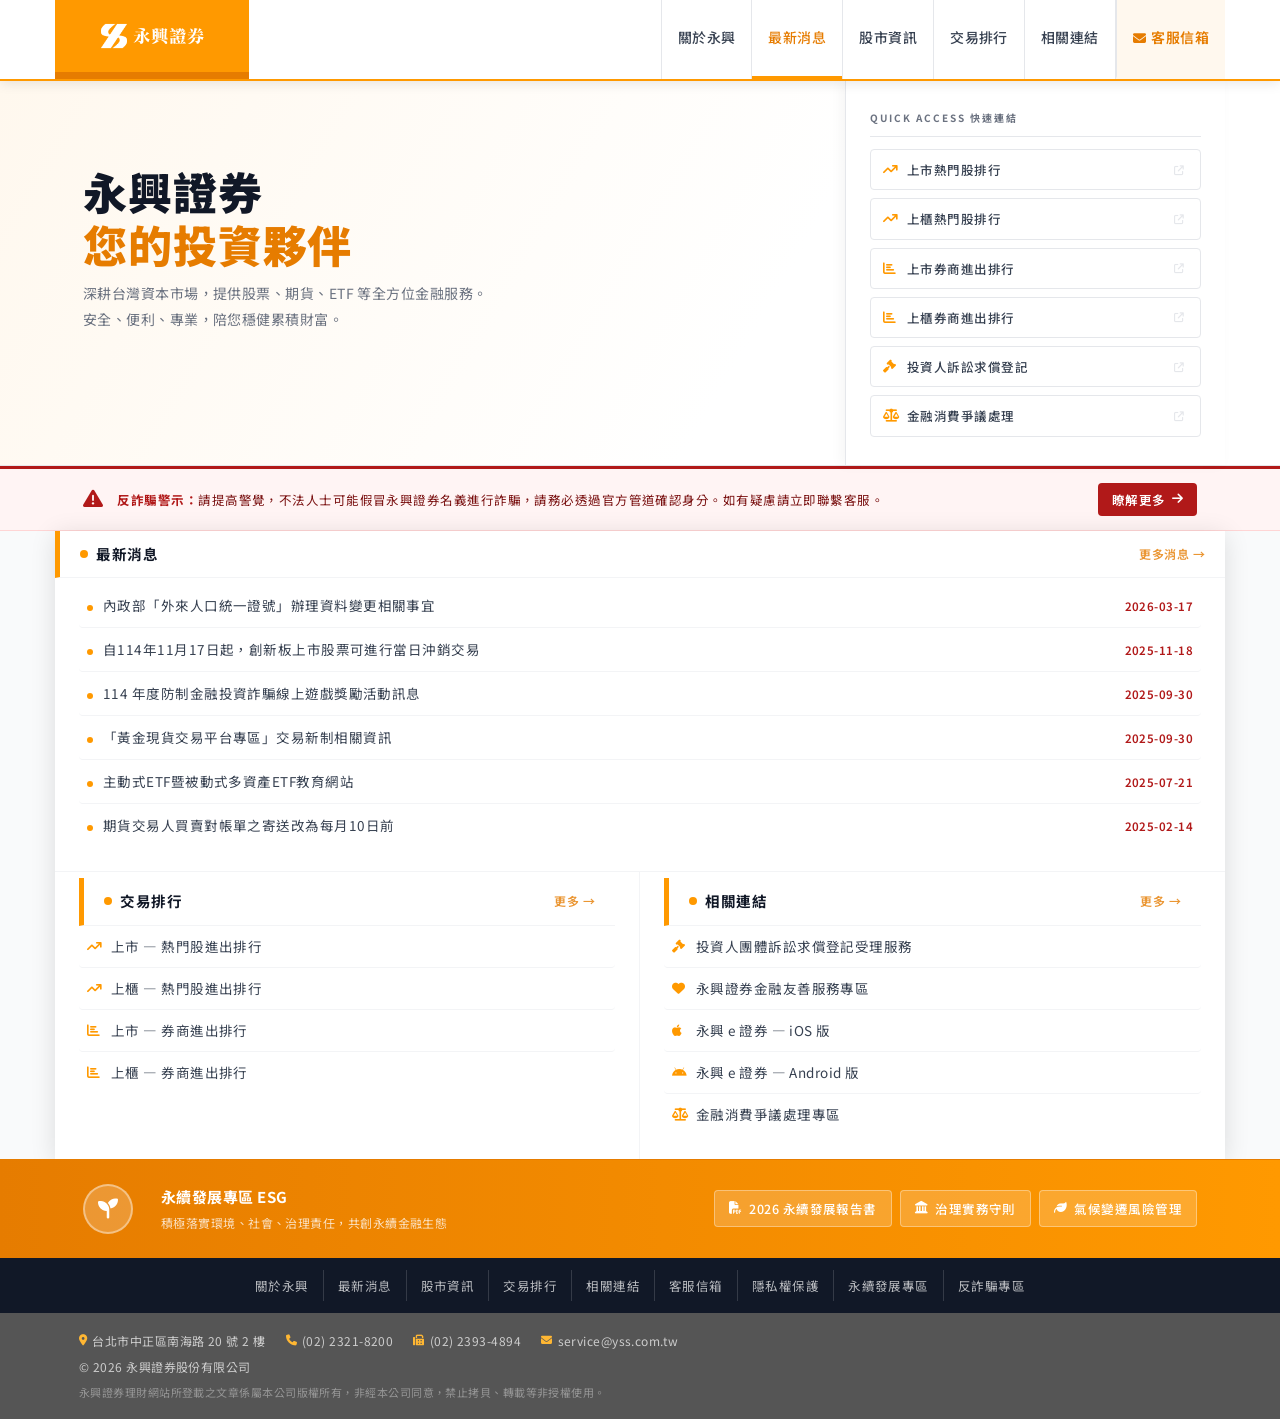
<file: index.html>
<!DOCTYPE html>
<html lang="zh-TW">
<head>
  <meta charset="UTF-8">
  <meta name="viewport" content="width=device-width, initial-scale=1.0">
  <meta name="description" content="永興證券 — 提供股票、期貨、基金等完整金融服務，為您的財富保駕護航。台北市中正區南海路20號2樓，服務電話(02)2321-8200。">
  <meta name="keywords" content="永興證券,YSS,股票交易,期貨,證券開戶,台灣股市,e證券">
  <meta property="og:title" content="永興證券 | 永興 e 證券">
  <meta property="og:description" content="永興證券 — 您值得信賴的投資夥伴">
  <meta property="og:type" content="website">
  <title>永興證券 | 永興 e 證券</title>
  <link rel="preconnect" href="https://fonts.googleapis.com">
  <link rel="preconnect" href="https://fonts.gstatic.com" crossorigin>
  <link href="https://fonts.googleapis.com/css2?family=Noto+Sans+TC:wght@300;400;500;700;900&family=Roboto:wght@300;400;500;700&display=swap" rel="stylesheet">
  <link rel="stylesheet" href="https://cdnjs.cloudflare.com/ajax/libs/font-awesome/6.5.0/css/all.min.css">
  <link rel="stylesheet" href="style.css">
</head>
<body>

  <!-- ===== NAVBAR ===== -->
  <nav class="navbar" id="navbar">
    <div class="nav-inner">
      <a href="index.html" class="nav-logo" id="nav-logo-link">
        <img src="assets/logo.png" alt="永興證券" class="logo-img">
      </a>
      <div class="nav-links" id="nav-links-desktop">
        <div class="nav-divider"></div>
        <a href="about.html"   class="nav-link" id="nav-about">關於永興</a>
        <div class="nav-divider"></div>
        <a href="news.html"    class="nav-link active" id="nav-news">最新消息</a>
        <div class="nav-divider"></div>
        <a href="stock-news.html" class="nav-link" id="nav-stock">股市資訊</a>
        <div class="nav-divider"></div>
        <a href="trade-ranking.html" class="nav-link" id="nav-trade">交易排行</a>
        <div class="nav-divider"></div>
        <a href="links.html" class="nav-link" id="nav-links-page">相關連結</a>
        <div class="nav-divider"></div>
        <a href="mailto:service@yss.com.tw" class="nav-link nav-contact" id="nav-contact">
          <i class="fas fa-envelope" style="font-size:13px;margin-right:5px"></i>客服信箱
        </a>
      </div>
      <button class="nav-toggle" id="nav-toggle" aria-label="開啟選單" aria-expanded="false">
        <span></span><span></span><span></span>
      </button>
    </div>
    <!-- Mobile drawer -->
    <div class="mobile-drawer" id="mobile-drawer">
      <a href="about.html"   id="mob-about">關於永興</a>
      <a href="news.html"    id="mob-news">最新消息</a>
      <a href="stock-news.html" id="mob-stock">股市資訊</a>
      <a href="trade-ranking.html" id="mob-trade">交易排行</a>
      <a href="links.html" id="mob-links">相關連結</a>
      <a href="mailto:service@yss.com.tw" id="mob-contact">客服信箱</a>
      <a href="privacy.html"  id="mob-privacy">隱私權保護</a>
      <a href="develop.html"  id="mob-develop">永續發展專區</a>
      <a href="antifraud.html" id="mob-antifraud">反詐騙專區</a>
    </div>
  </nav>

  <!-- ===== HERO ===== -->
  <section class="hero" id="hero">
    <div class="hero-inner">
      <!-- Left: main content -->
      <div class="hero-content">
        <h1 class="hero-title">
          永興證券<br>
          <span>您的投資夥伴</span>
        </h1>
        <p class="hero-desc">
          深耕台灣資本市場，提供股票、期貨、ETF 等全方位金融服務。<br>
          安全、便利、專業，陪您穩健累積財富。
        </p>

        <!-- App download buttons（JS 依裝置控制顯示） -->
        <div class="hero-app-btns" id="app-btn-group">
          <!-- iOS 按鈕 -->
          <a href="https://apps.apple.com/tw/app/%E6%B0%B8%E8%88%88e%E8%AD%89%E5%88%B8/id1020553624"
             target="_blank"
             class="app-btn app-btn-ios"
             id="btn-ios"
             style="display:none">
            <i class="fab fa-apple btn-icon"></i>
            <div class="btn-label">
              <small>下載於</small>
              App Store
            </div>
          </a>
          <!-- Android 按鈕 -->
          <a href="https://play.google.com/store/apps/details?id=com.yungshin.securities.mBroker"
             target="_blank"
             class="app-btn app-btn-android"
             id="btn-android"
             style="display:none">
            <i class="fab fa-google-play btn-icon"></i>
            <div class="btn-label">
              <small>下載於</small>
              Google Play
            </div>
          </a>
        </div>
      </div>

      <!-- Right: quick links panel -->
      <div class="hero-panel">
        <div class="hero-panel-title">QUICK ACCESS 快速連結</div>
        <a href="https://www.twse.com.tw/zh/trading/historical/mi-stock20.html" target="_blank" class="hero-quick-link" id="ql-twse">
          <i class="fas fa-arrow-trend-up"></i>
          上市熱門股排行
          <i class="fas fa-external-link link-arrow"></i>
        </a>
        <a href="https://www.tpex.org.tw/zh-tw/mainboard/trading/historical/rank-volume/day.html" target="_blank" class="hero-quick-link" id="ql-tpex">
          <i class="fas fa-arrow-trend-up"></i>
          上櫃熱門股排行
          <i class="fas fa-external-link link-arrow"></i>
        </a>
        <a href="https://bsr.twse.com.tw/bshtm/" target="_blank" class="hero-quick-link" id="ql-broker">
          <i class="fas fa-chart-bar"></i>
          上市券商進出排行
          <i class="fas fa-external-link link-arrow"></i>
        </a>
        <a href="https://www.tpex.org.tw/zh-tw/mainboard/trading/realtime/broker-vol.html" target="_blank" class="hero-quick-link" id="ql-tpex-broker">
          <i class="fas fa-chart-bar"></i>
          上櫃券商進出排行
          <i class="fas fa-external-link link-arrow"></i>
        </a>
        <a href="https://front.sfipc.org.tw/?language=zhTW" target="_blank" class="hero-quick-link" id="ql-sfipc">
          <i class="fas fa-gavel"></i>
          投資人訴訟求償登記
          <i class="fas fa-external-link link-arrow"></i>
        </a>
        <a href="https://www.foi.org.tw/index.html" target="_blank" class="hero-quick-link" id="ql-foi">
          <i class="fas fa-scale-balanced"></i>
          金融消費爭議處理
          <i class="fas fa-external-link link-arrow"></i>
        </a>
      </div>
    </div>
  </section>

  <!-- ===== ANTIFRAUD STRIP ===== -->
  <div class="antifraud-strip" id="antifraud-strip">
    <div class="antifraud-inner">
      <i class="fas fa-triangle-exclamation"></i>
      <p><strong>反詐騙警示：</strong>請提高警覺，不法人士可能假冒永興證券名義進行詐騙，請務必透過官方管道確認身分。如有疑慮請立即聯繫客服。</p>
      <a href="https://www.yss.com.tw/antifraud.php" target="_blank" class="antifraud-btn" id="antifraud-btn">
        瞭解更多 <i class="fas fa-arrow-right"></i>
      </a>
    </div>
  </div>

  <!-- ===== MAIN CONTENT ===== -->
  <main class="main-content" id="main-content">

    <!-- News Section -->
    <section id="news-section">
      <div class="section-title-bar news">
        <h2>最新消息</h2>
        <a href="news.html" class="more-link" id="news-more-link">更多消息 →</a>
      </div>
      <div class="news-section">
        <ul class="news-list">
          <li class="news-item fade-up">
            <div class="news-dot"></div>
            <a href="https://www.yss.com.tw/news-detail.php?id=73" target="_blank" class="news-title-text" id="news-1">
              內政部「外來人口統一證號」辦理資料變更相關事宜
            </a>
            <span class="news-date">2026-03-17</span>
          </li>
          <li class="news-item fade-up d1">
            <div class="news-dot"></div>
            <a href="https://www.yss.com.tw/news-detail.php?id=72" target="_blank" class="news-title-text" id="news-2">
              自114年11月17日起，創新板上市股票可進行當日沖銷交易
            </a>
            <span class="news-date">2025-11-18</span>
          </li>
          <li class="news-item fade-up d2">
            <div class="news-dot"></div>
            <a href="https://www.yss.com.tw/news-detail.php?id=70" target="_blank" class="news-title-text" id="news-3">
              114 年度防制金融投資詐騙線上遊戲獎勵活動訊息
            </a>
            <span class="news-date">2025-09-30</span>
          </li>
          <li class="news-item fade-up d1">
            <div class="news-dot"></div>
            <a href="https://www.yss.com.tw/news-detail.php?id=71" target="_blank" class="news-title-text" id="news-4">
              「黃金現貨交易平台專區」交易新制相關資訊
            </a>
            <span class="news-date">2025-09-30</span>
          </li>
          <li class="news-item fade-up d2">
            <div class="news-dot"></div>
            <a href="https://www.yss.com.tw/news-detail.php?id=68" target="_blank" class="news-title-text" id="news-5">
              主動式ETF暨被動式多資產ETF教育網站
            </a>
            <span class="news-date">2025-07-21</span>
          </li>
          <li class="news-item fade-up d3">
            <div class="news-dot"></div>
            <a href="https://www.yss.com.tw/news-detail.php?id=67" target="_blank" class="news-title-text" id="news-6">
              期貨交易人買賣對帳單之寄送改為每月10日前
            </a>
            <span class="news-date">2025-02-14</span>
          </li>
        </ul>
      </div>
    </section>

    <!-- Trade Ranking + Related Links -->
    <div class="two-col">
      <!-- Trade Ranking -->
      <section class="col-box" id="trade-section">
        <div class="section-title-bar ranking">
          <h2>交易排行</h2>
          <a href="https://bsr.twse.com.tw/bshtm/" target="_blank" class="more-link" id="trade-more-link">更多 →</a>
        </div>
        <ul class="info-list">
          <li class="info-item fade-up">
            <i class="fas fa-arrow-trend-up"></i>
            <a href="https://www.twse.com.tw/zh/trading/historical/mi-stock20.html" target="_blank" id="rank-1">
              上市 — 熱門股進出排行
            </a>
          </li>
          <li class="info-item fade-up d1">
            <i class="fas fa-arrow-trend-up"></i>
            <a href="https://www.tpex.org.tw/zh-tw/mainboard/trading/historical/rank-volume/day.html" target="_blank" id="rank-2">
              上櫃 — 熱門股進出排行
            </a>
          </li>
          <li class="info-item fade-up d2">
            <i class="fas fa-chart-bar"></i>
            <a href="https://bsr.twse.com.tw/bshtm/" target="_blank" id="rank-3">
              上市 — 券商進出排行
            </a>
          </li>
          <li class="info-item fade-up d3">
            <i class="fas fa-chart-bar"></i>
            <a href="https://www.tpex.org.tw/zh-tw/mainboard/trading/realtime/broker-vol.html" target="_blank" id="rank-4">
              上櫃 — 券商進出排行
            </a>
          </li>
        </ul>
      </section>

      <!-- Related Links -->
      <section class="col-box links-col" id="links-section">
        <div class="section-title-bar links">
          <h2>相關連結</h2>
          <a href="https://www.yss.com.tw/links.php" target="_blank" class="more-link" id="links-more-link">更多 →</a>
        </div>
        <ul class="info-list">
          <li class="info-item fade-up">
            <i class="fas fa-gavel"></i>
            <a href="https://front.sfipc.org.tw/?language=zhTW" target="_blank" id="link-1">
              投資人團體訴訟求償登記受理服務
            </a>
          </li>
          <li class="info-item fade-up d1">
            <i class="fas fa-heart"></i>
            <a href="https://www.yss.com.tw/news-detail.php?id=15" target="_blank" id="link-2">
              永興證券金融友善服務專區
            </a>
          </li>
          <li class="info-item fade-up d2">
            <i class="fab fa-apple"></i>
            <a href="https://apps.apple.com/tw/app/%E6%B0%B8%E8%88%88e%E8%AD%89%E5%88%B8/id1020553624" target="_blank" id="link-3">
              永興 e 證券 — iOS 版
            </a>
          </li>
          <li class="info-item fade-up d3">
            <i class="fab fa-android"></i>
            <a href="https://play.google.com/store/apps/details?id=com.yungshin.securities.mBroker" target="_blank" id="link-4">
              永興 e 證券 — Android 版
            </a>
          </li>
          <li class="info-item fade-up d1">
            <i class="fas fa-scale-balanced"></i>
            <a href="https://www.foi.org.tw/index.html" target="_blank" id="link-5">
              金融消費爭議處理專區
            </a>
          </li>
        </ul>
      </section>
    </div>

  </main>

  <!-- ===== SUSTAINABILITY STRIP ===== -->
  <div class="sustain-strip" id="sustain-strip">
    <div class="sustain-inner">
      <div class="sustain-icon">
        <i class="fas fa-seedling"></i>
      </div>
      <div class="sustain-content">
        <h3>永續發展專區 ESG</h3>
        <p>積極落實環境、社會、治理責任，共創永續金融生態</p>
      </div>
      <div class="sustain-links-row">
        <a href="https://www.yss.com.tw/upload/20260225131413.pdf" target="_blank" class="sustain-btn" id="sustain-report">
          <i class="fas fa-file-pdf"></i> 2026 永續發展報告書
        </a>
        <a href="https://www.yss.com.tw/develop-detail.php?id=18" target="_blank" class="sustain-btn" id="sustain-governance">
          <i class="fas fa-landmark"></i> 治理實務守則
        </a>
        <a href="https://www.yss.com.tw/develop-detail.php?id=19" target="_blank" class="sustain-btn" id="sustain-climate">
          <i class="fas fa-leaf"></i> 氣候變遷風險管理
        </a>
      </div>
    </div>
  </div>

  <!-- ===== FOOTER ===== -->
  <footer id="footer">
    <nav class="footer-nav">
      <div class="footer-nav-inner">
        <a href="about.html"    class="footer-nav-link" id="footer-about">關於永興</a>
        <a href="news.html"     class="footer-nav-link" id="footer-news">最新消息</a>
        <a href="stock-news.html" class="footer-nav-link" id="footer-stock">股市資訊</a>
        <a href="trade-ranking.html" class="footer-nav-link" id="footer-trade">交易排行</a>
        <a href="links.html" class="footer-nav-link" id="footer-links">相關連結</a>
        <a href="mailto:service@yss.com.tw" class="footer-nav-link" id="footer-contact">客服信箱</a>
        <a href="privacy.html"  class="footer-nav-link" id="footer-privacy">隱私權保護</a>
        <a href="develop.html"  class="footer-nav-link" id="footer-develop">永續發展專區</a>
        <a href="antifraud.html" class="footer-nav-link" id="footer-antifraud">反詐騙專區</a>
      </div>
    </nav>
    <div class="footer-copyright">
      <div class="footer-copyright-inner">
        <div class="contact-row">
          <div class="contact-item"><i class="fas fa-location-dot"></i> 台北市中正區南海路 20 號 2 樓</div>
          <div class="contact-item"><i class="fas fa-phone"></i> (02) 2321-8200</div>
          <div class="contact-item"><i class="fas fa-fax"></i> (02) 2393-4894</div>
          <div class="contact-item"><i class="fas fa-envelope"></i>
            <a href="mailto:service@yss.com.tw" id="footer-email">service@yss.com.tw</a>
          </div>
        </div>
        <div>© 2026 永興證券股份有限公司</div>
        <div class="legal">永興證券理財網站所登載之文章係屬本公司版權所有，非經本公司同意，禁止拷貝、轉載等非授權使用。</div>
      </div>
    </div>
  </footer>

  <!-- Scroll to top -->
  <button class="scroll-top" id="scroll-top-btn" aria-label="回到頂部">
    <i class="fas fa-chevron-up"></i>
  </button>

  <script src="script.js"></script>
</body>
</html>
</file>
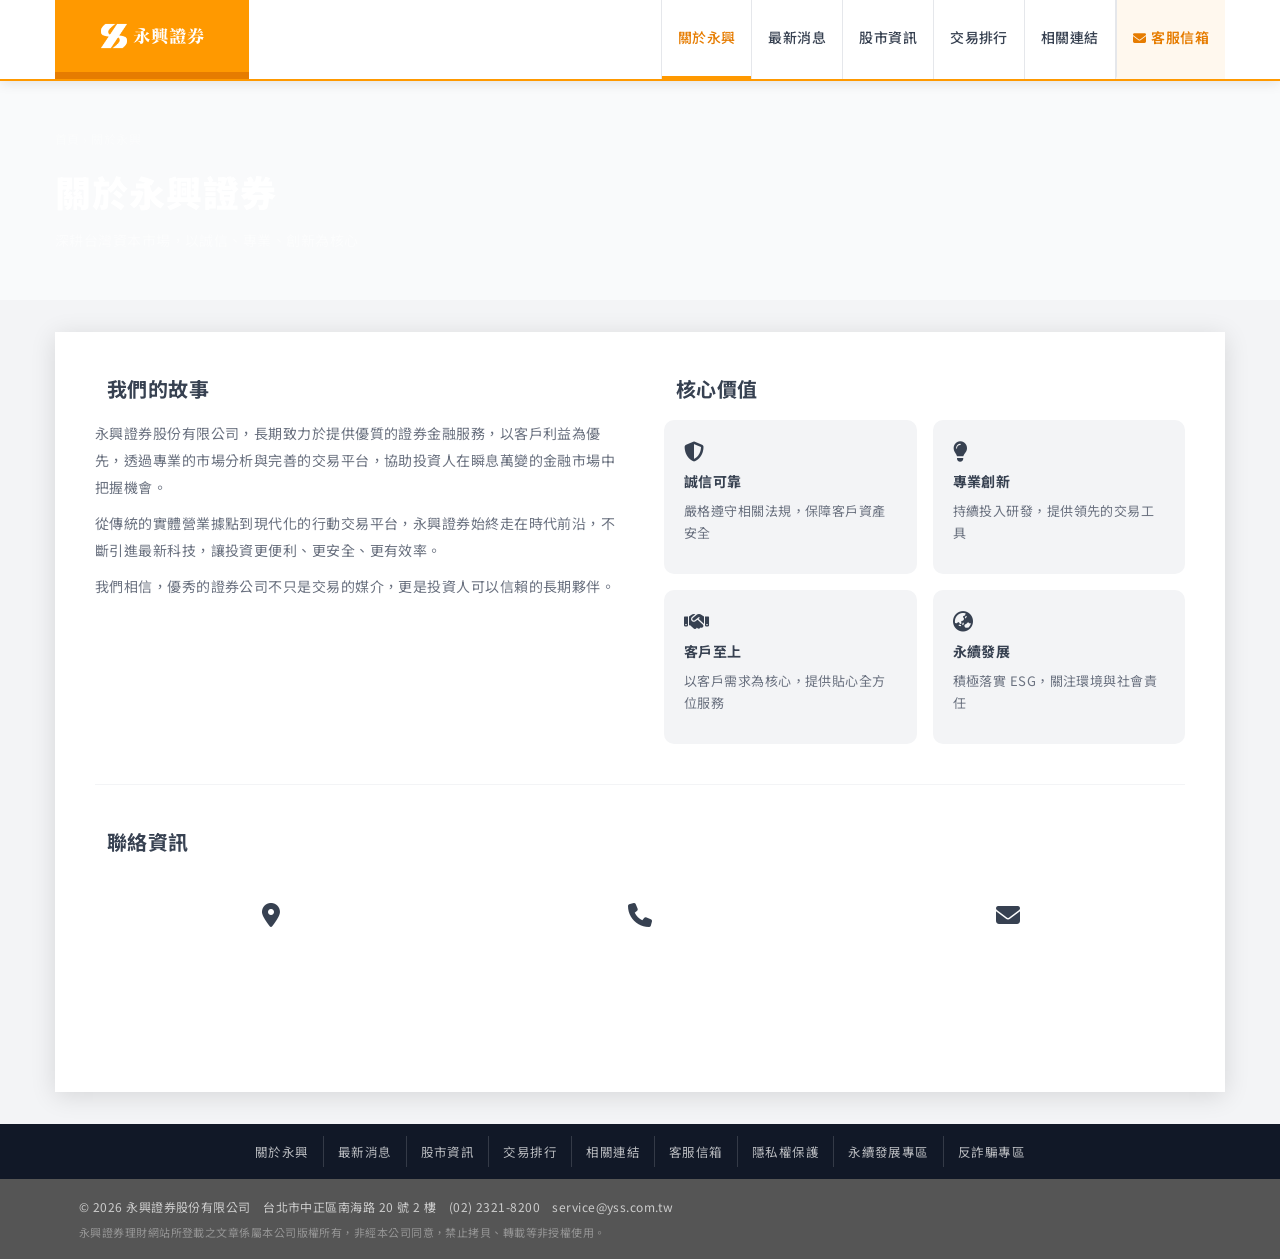
<file: about.html>
<!DOCTYPE html>
<html lang="zh-TW">
<head>
  <meta charset="UTF-8">
  <meta name="viewport" content="width=device-width, initial-scale=1.0">
  <meta name="description" content="了解永興證券的歷史、使命與服務理念，台北市中正區南海路20號2樓，(02)2321-8200。">
  <title>關於永興 | 永興證券</title>
  <link rel="preconnect" href="https://fonts.googleapis.com">
  <link href="https://fonts.googleapis.com/css2?family=Noto+Sans+TC:wght@300;400;500;700;900&family=Roboto:wght@300;400;500;700&display=swap" rel="stylesheet">
  <link rel="stylesheet" href="https://cdnjs.cloudflare.com/ajax/libs/font-awesome/6.5.0/css/all.min.css">
  <link rel="stylesheet" href="style.css">
  <style>
    .page-banner {
      background: var(--yss-blue);
      padding: 48px 32px;
      border-bottom: 4px solid var(--yss-orange);
    }
    .page-banner-inner {
      max-width: var(--max-width);
      margin: 0 auto;
    }
    .page-banner h1 {
      font-size: clamp(22px,3vw,36px);
      font-weight: 900;
      color: #fff;
      margin-bottom: 6px;
      letter-spacing: 0.03em;
    }
    .page-banner p { font-size:14px; color:rgba(255,255,255,0.55); }
    .page-banner .breadcrumb {
      font-size: 12px;
      color: rgba(255,255,255,0.4);
      margin-bottom: 12px;
    }
    .page-banner .breadcrumb a { color: var(--yss-orange); }

    .about-body {
      max-width: var(--max-width);
      margin: 0 auto;
      background: #fff;
      box-shadow: var(--shadow-md);
      padding: 40px 40px 56px;
    }
    .about-intro {
      display: grid;
      grid-template-columns: 1fr 1fr;
      gap: 48px;
      margin-bottom: 40px;
      padding-bottom: 40px;
      border-bottom: 1px solid var(--gray-100);
      align-items: start;
    }
    .about-intro h2 {
      font-size: 20px;
      font-weight: 700;
      color: var(--yss-blue);
      margin-bottom: 14px;
      padding-left: 12px;
      border-left: 4px solid var(--yss-orange);
    }
    .about-intro p {
      font-size: 14px;
      color: var(--gray-500);
      line-height: 1.9;
      margin-bottom: 10px;
    }
    .values-grid {
      display: grid;
      grid-template-columns: repeat(2,1fr);
      gap: 16px;
    }
    .value-card {
      padding: 20px;
      background: var(--gray-100);
      border-radius: var(--radius-md);
      border-left: 3px solid var(--yss-orange);
      transition: var(--transition);
    }
    .value-card:hover {
      background: #fff8ee;
      border-left-color: var(--yss-blue);
      transform: translateY(-2px);
      box-shadow: var(--shadow);
    }
    .value-card i {
      font-size: 20px;
      color: var(--yss-orange);
      margin-bottom: 8px;
    }
    .value-card h3 {
      font-size: 14px;
      font-weight: 700;
      color: var(--yss-blue);
      margin-bottom: 6px;
    }
    .value-card p { font-size: 13px; color: var(--gray-500); line-height:1.7; }

    .contact-grid {
      display: grid;
      grid-template-columns: repeat(3,1fr);
      gap: 16px;
    }
    .contact-card-item {
      padding: 24px 20px;
      background: var(--yss-blue);
      border-radius: var(--radius-md);
      text-align: center;
    }
    .contact-card-item i { font-size:24px; color:var(--yss-orange); margin-bottom:10px; }
    .contact-card-item h3 {
      font-size:11px; font-weight:700; letter-spacing:0.15em;
      text-transform:uppercase; color:rgba(255,255,255,0.5); margin-bottom:8px;
    }
    .contact-card-item p, .contact-card-item a {
      font-size:14px; color:#fff; line-height:1.7;
    }
    .contact-card-item a:hover { color:var(--yss-gold); }

    @media(max-width:768px){
      .about-intro { grid-template-columns:1fr; gap:24px; }
      .values-grid { grid-template-columns:1fr; }
      .contact-grid { grid-template-columns:1fr; }
      .about-body { padding:24px 16px 36px; }
    }
  </style>
</head>
<body>
  <nav class="navbar" id="navbar">
    <div class="nav-inner">
      <a href="index.html" class="nav-logo" id="nav-logo-link">
        <img src="assets/logo.png" alt="永興證券" class="logo-img">
      </a>
      <div class="nav-links">
        <div class="nav-divider"></div>
        <a href="about.html" class="nav-link active" id="nav-about">關於永興</a>
        <div class="nav-divider"></div>
        <a href="news.html"  class="nav-link" id="nav-news">最新消息</a>
        <div class="nav-divider"></div>
        <a href="stock-news.html" class="nav-link" id="nav-stock">股市資訊</a>
        <div class="nav-divider"></div>
        <a href="trade-ranking.html" class="nav-link" id="nav-trade">交易排行</a>
        <div class="nav-divider"></div>
        <a href="links.html" class="nav-link" id="nav-links">相關連結</a>
        <div class="nav-divider"></div>
        <a href="mailto:service@yss.com.tw" class="nav-link nav-contact" id="nav-contact">
          <i class="fas fa-envelope" style="font-size:13px;margin-right:5px"></i>客服信箱
        </a>
      </div>
      <button class="nav-toggle" id="nav-toggle" aria-label="開啟選單"><span></span><span></span><span></span></button>
    </div>
    <div class="mobile-drawer" id="mobile-drawer">
      <a href="about.html">關於永興</a>
      <a href="news.html">最新消息</a>
      <a href="stock-news.html">股市資訊</a>
      <a href="trade-ranking.html">交易排行</a>
      <a href="links.html">相關連結</a>
      <a href="index.html">回首頁</a>
      <a href="mailto:service@yss.com.tw">客服信箱</a>
    </div>
  </nav>

  <div class="page-banner">
    <div class="page-banner-inner">
      <div class="breadcrumb"><a href="index.html">首頁</a> › 關於永興</div>
      <h1>關於永興證券</h1>
      <p>深耕台灣資本市場，以誠信、專業、創新為核心</p>
    </div>
  </div>

  <div style="background:var(--gray-100);padding:32px 20px">
    <div class="about-body">
      <div class="about-intro">
        <div>
          <h2>我們的故事</h2>
          <p>永興證券股份有限公司，長期致力於提供優質的證券金融服務，以客戶利益為優先，透過專業的市場分析與完善的交易平台，協助投資人在瞬息萬變的金融市場中把握機會。</p>
          <p>從傳統的實體營業據點到現代化的行動交易平台，永興證券始終走在時代前沿，不斷引進最新科技，讓投資更便利、更安全、更有效率。</p>
          <p>我們相信，優秀的證券公司不只是交易的媒介，更是投資人可以信賴的長期夥伴。</p>
        </div>
        <div>
          <h2>核心價值</h2>
          <div class="values-grid">
            <div class="value-card fade-up">
              <i class="fas fa-shield-halved"></i>
              <h3>誠信可靠</h3>
              <p>嚴格遵守相關法規，保障客戶資產安全</p>
            </div>
            <div class="value-card fade-up d1">
              <i class="fas fa-lightbulb"></i>
              <h3>專業創新</h3>
              <p>持續投入研發，提供領先的交易工具</p>
            </div>
            <div class="value-card fade-up d2">
              <i class="fas fa-handshake"></i>
              <h3>客戶至上</h3>
              <p>以客戶需求為核心，提供貼心全方位服務</p>
            </div>
            <div class="value-card fade-up d3">
              <i class="fas fa-earth-asia"></i>
              <h3>永續發展</h3>
              <p>積極落實 ESG，關注環境與社會責任</p>
            </div>
          </div>
        </div>
      </div>

      <h2 style="font-size:20px;font-weight:700;color:var(--yss-blue);margin-bottom:20px;padding-left:12px;border-left:4px solid var(--yss-orange)">聯絡資訊</h2>
      <div class="contact-grid">
        <div class="contact-card-item fade-up">
          <i class="fas fa-location-dot"></i>
          <h3>地址</h3>
          <p>台北市中正區<br>南海路 20 號 2 樓</p>
        </div>
        <div class="contact-card-item fade-up d1">
          <i class="fas fa-phone"></i>
          <h3>電話 / 傳真</h3>
          <p>(02) 2321-8200<br><span style="font-size:12px;opacity:0.6">傳真：(02) 2393-4894</span></p>
        </div>
        <div class="contact-card-item fade-up d2">
          <i class="fas fa-envelope"></i>
          <h3>客服信箱</h3>
          <a href="mailto:service@yss.com.tw" id="about-email">service@yss.com.tw</a>
        </div>
      </div>
    </div>
  </div>

  <footer id="footer">
    <nav class="footer-nav">
      <div class="footer-nav-inner">
        <a href="about.html"   class="footer-nav-link">關於永興</a>
        <a href="news.html"    class="footer-nav-link">最新消息</a>
        <a href="stock-news.html" class="footer-nav-link">股市資訊</a>
        <a href="trade-ranking.html" class="footer-nav-link">交易排行</a>
        <a href="links.html" class="footer-nav-link">相關連結</a>
        <a href="mailto:service@yss.com.tw" class="footer-nav-link">客服信箱</a>
        <a href="privacy.html" class="footer-nav-link">隱私權保護</a>
        <a href="develop.html" class="footer-nav-link">永續發展專區</a>
        <a href="antifraud.html" class="footer-nav-link">反詐騙專區</a>
      </div>
    </nav>
    <div class="footer-copyright">
      <div class="footer-copyright-inner">
        <div>© 2026 永興證券股份有限公司　台北市中正區南海路 20 號 2 樓　(02) 2321-8200　service@yss.com.tw</div>
        <div class="legal">永興證券理財網站所登載之文章係屬本公司版權所有，非經本公司同意，禁止拷貝、轉載等非授權使用。</div>
      </div>
    </div>
  </footer>
  <button class="scroll-top" id="scroll-top-btn" aria-label="回到頂部"><i class="fas fa-chevron-up"></i></button>
  <script src="script.js"></script>
</body>
</html>
</file>
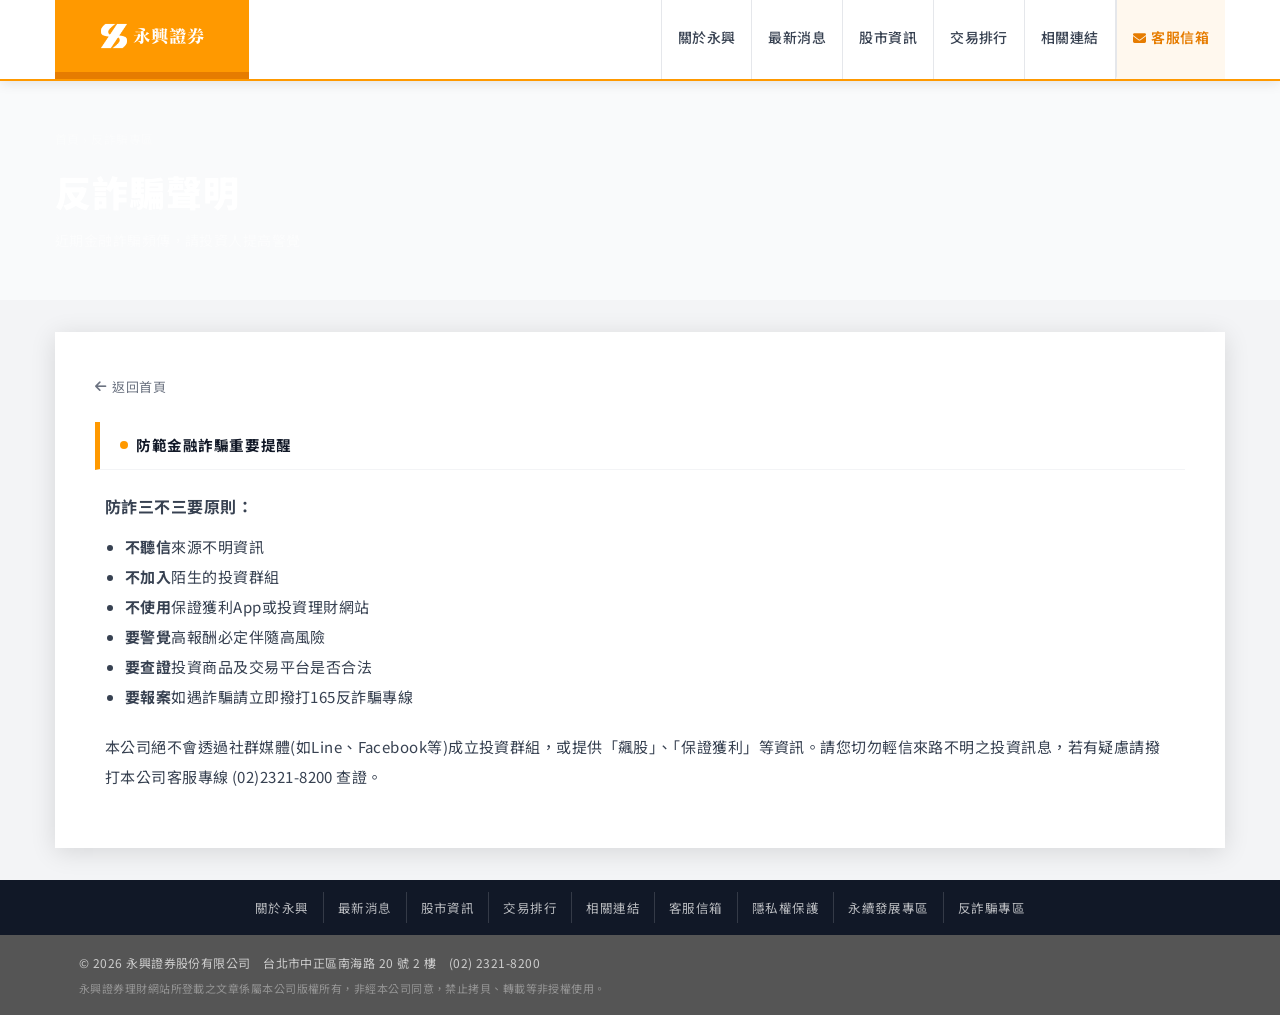
<file: antifraud.html>
<!DOCTYPE html>
<html lang="zh-TW">
<head>
  <meta charset="UTF-8">
  <meta name="viewport" content="width=device-width, initial-scale=1.0">
  <meta name="description" content="永興證券反詐騙專區，提醒投資人防範金融詐騙。">
  <title>反詐騙專區 | 永興證券</title>
  <link rel="preconnect" href="https://fonts.googleapis.com">
  <link href="https://fonts.googleapis.com/css2?family=Noto+Sans+TC:wght@300;400;500;700;900&family=Roboto:wght@300;400;500;700&display=swap" rel="stylesheet">
  <link rel="stylesheet" href="https://cdnjs.cloudflare.com/ajax/libs/font-awesome/6.5.0/css/all.min.css">
  <link rel="stylesheet" href="style.css">
  <style>
    .page-banner {
      background: var(--yss-blue);
      padding: 48px 32px;
      border-bottom: 4px solid var(--yss-orange);
    }
    .page-banner-inner { max-width: var(--max-width); margin: 0 auto; }
    .page-banner h1 {
      font-size: clamp(22px,3vw,36px); font-weight:900; color:#fff;
      margin-bottom:6px; letter-spacing:0.03em;
    }
    .page-banner p { font-size:14px; color:rgba(255,255,255,0.55); }
    .page-banner .breadcrumb {
      font-size:12px; color:rgba(255,255,255,0.4); margin-bottom:12px;
    }
    .page-banner .breadcrumb a { color:var(--yss-orange); }

    .news-page-body {
      max-width: var(--max-width);
      margin: 0 auto;
      background: #fff;
      box-shadow: var(--shadow-md);
      padding: 40px 40px 56px;
    }
    .news-full-list { margin-top: 8px; }
    .news-full-item {
      display: flex;
      align-items: baseline;
      gap: 14px;
      padding: 14px 0;
      border-bottom: 1px solid var(--gray-100);
      transition: var(--transition);
    }
    .news-full-item:last-child { border-bottom: none; }
    .news-full-item:hover { background: #fffdf5; padding-left: 10px; }

    .news-full-item .dot {
      width: 7px; height: 7px;
      border-radius: 50%;
      background: var(--yss-orange);
      flex-shrink: 0;
      margin-top: 8px;
    }
    .news-full-item .title {
      flex: 1;
      font-size: 14px;
      color: var(--gray-700);
      line-height: 1.6;
      transition: var(--transition);
    }
    .news-full-item:hover .title { color: var(--yss-blue); }
    .news-full-item .date {
      font-size: 12px;
      color: var(--yss-red);
      flex-shrink: 0;
      font-weight: 500;
      white-space: nowrap;
    }
    .back-link {
      display: inline-flex;
      align-items: center;
      gap: 6px;
      font-size: 13px;
      color: var(--gray-500);
      margin-bottom: 24px;
      transition: var(--transition);
    }
    .back-link:hover { color: var(--yss-blue); }

    @media(max-width:768px){
      .news-page-body { padding: 24px 16px 36px; }
    }
  </style>
</head>
<body>
  <nav class="navbar" id="navbar">
    <div class="nav-inner">
      <a href="index.html" class="nav-logo" id="nav-logo-link">
        <img src="assets/logo.png" alt="永興證券" class="logo-img">
      </a>
      <div class="nav-links">
        <div class="nav-divider"></div>
        <a href="about.html" class="nav-link" id="nav-about">關於永興</a>
        <div class="nav-divider"></div>
        <a href="news.html"  class="nav-link" id="nav-news">最新消息</a>
        <div class="nav-divider"></div>
        <a href="stock-news.html" class="nav-link" id="nav-stock">股市資訊</a>
        <div class="nav-divider"></div>
        <a href="trade-ranking.html" class="nav-link" id="nav-trade">交易排行</a>
        <div class="nav-divider"></div>
        <a href="links.html" class="nav-link" id="nav-links">相關連結</a>
        <div class="nav-divider"></div>
        <a href="mailto:service@yss.com.tw" class="nav-link nav-contact" id="nav-contact">
          <i class="fas fa-envelope" style="font-size:13px;margin-right:5px"></i>客服信箱
        </a>
      </div>
      <button class="nav-toggle" id="nav-toggle" aria-label="開啟選單"><span></span><span></span><span></span></button>
    </div>
    <div class="mobile-drawer" id="mobile-drawer">
      <a href="about.html">關於永興</a>
      <a href="news.html">最新消息</a>
      <a href="stock-news.html">股市資訊</a>
      <a href="trade-ranking.html">交易排行</a>
      <a href="links.html">相關連結</a>
      <a href="index.html">回首頁</a>
      <a href="mailto:service@yss.com.tw">客服信箱</a>
    </div>
  </nav>

  <div class="page-banner">
    <div class="page-banner-inner">
      <div class="breadcrumb"><a href="index.html">首頁</a> › 反詐騙專區</div>
      <h1>反詐騙聲明</h1>
      <p>近期金融詐騙頻傳，請投資人提高警覺</p>
    </div>
  </div>

  <div style="background:var(--gray-100);padding:32px 20px">
    <div class="news-page-body">
      <a href="index.html" class="back-link"><i class="fas fa-arrow-left"></i> 返回首頁</a>

      <div class="section-title-bar news" style="margin-bottom:20px">
        <h2>防範金融詐騙重要提醒</h2>
      </div>

      <div style="font-size:15px;color:var(--gray-700);line-height:2;padding:0 10px;">
        <p style="color:var(--red);font-weight:bold;font-size:16px;">防詐三不三要原則：</p>
        <ul style="margin-top:10px;margin-bottom:20px;padding-left:20px;list-style:disc;">
          <li><span style="color:var(--yss-blue);font-weight:bold;">不聽信</span>來源不明資訊</li>
          <li><span style="color:var(--yss-blue);font-weight:bold;">不加入</span>陌生的投資群組</li>
          <li><span style="color:var(--yss-blue);font-weight:bold;">不使用</span>保證獲利App或投資理財網站</li>
          <li><span style="color:var(--yss-orange);font-weight:bold;">要警覺</span>高報酬必定伴隨高風險</li>
          <li><span style="color:var(--yss-orange);font-weight:bold;">要查證</span>投資商品及交易平台是否合法</li>
          <li><span style="color:var(--yss-orange);font-weight:bold;">要報案</span>如遇詐騙請立即撥打165反詐騙專線</li>
        </ul>
        <p>本公司絕不會透過社群媒體(如Line、Facebook等)成立投資群組，或提供「飆股」、「保證獲利」等資訊。請您切勿輕信來路不明之投資訊息，若有疑慮請撥打本公司客服專線 (02)2321-8200 查證。</p>
      </div>    </div>
  </div>

  <footer id="footer">
    <nav class="footer-nav">
      <div class="footer-nav-inner">
        <a href="about.html"   class="footer-nav-link">關於永興</a>
        <a href="news.html"    class="footer-nav-link">最新消息</a>
        <a href="stock-news.html" class="footer-nav-link">股市資訊</a>
        <a href="trade-ranking.html" class="footer-nav-link">交易排行</a>
        <a href="links.html" class="footer-nav-link">相關連結</a>
        <a href="mailto:service@yss.com.tw" class="footer-nav-link">客服信箱</a>
        <a href="privacy.html" class="footer-nav-link">隱私權保護</a>
        <a href="develop.html" class="footer-nav-link">永續發展專區</a>
        <a href="antifraud.html" class="footer-nav-link">反詐騙專區</a>
      </div>
    </nav>
    <div class="footer-copyright">
      <div class="footer-copyright-inner">
        <div>© 2026 永興證券股份有限公司　台北市中正區南海路 20 號 2 樓　(02) 2321-8200</div>
        <div class="legal">永興證券理財網站所登載之文章係屬本公司版權所有，非經本公司同意，禁止拷貝、轉載等非授權使用。</div>
      </div>
    </div>
  </footer>
  <button class="scroll-top" id="scroll-top-btn" aria-label="回到頂部"><i class="fas fa-chevron-up"></i></button>
  <script src="script.js"></script>
</body>
</html>
</file>
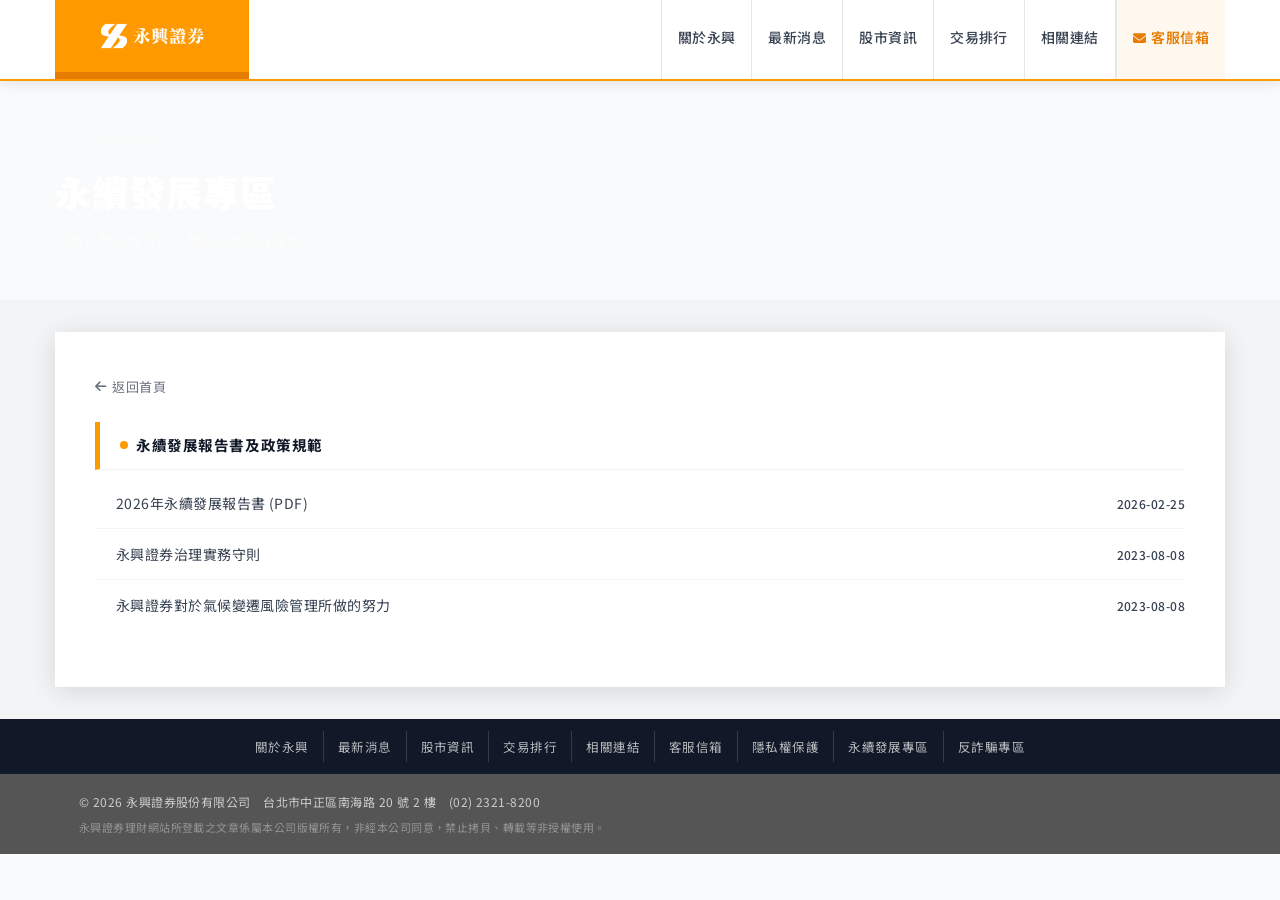
<file: develop.html>
<!DOCTYPE html>
<html lang="zh-TW">
<head>
  <meta charset="UTF-8">
  <meta name="viewport" content="width=device-width, initial-scale=1.0">
  <meta name="description" content="永興證券永續發展專區 — 提供ESG報告書及相關政策守則下載。">
  <title>永續發展專區 | 永興證券</title>
  <link rel="preconnect" href="https://fonts.googleapis.com">
  <link href="https://fonts.googleapis.com/css2?family=Noto+Sans+TC:wght@300;400;500;700;900&family=Roboto:wght@300;400;500;700&display=swap" rel="stylesheet">
  <link rel="stylesheet" href="https://cdnjs.cloudflare.com/ajax/libs/font-awesome/6.5.0/css/all.min.css">
  <link rel="stylesheet" href="style.css">
  <style>
    .page-banner {
      background: var(--yss-blue);
      padding: 48px 32px;
      border-bottom: 4px solid var(--yss-orange);
    }
    .page-banner-inner { max-width: var(--max-width); margin: 0 auto; }
    .page-banner h1 {
      font-size: clamp(22px,3vw,36px); font-weight:900; color:#fff;
      margin-bottom:6px; letter-spacing:0.03em;
    }
    .page-banner p { font-size:14px; color:rgba(255,255,255,0.55); }
    .page-banner .breadcrumb {
      font-size:12px; color:rgba(255,255,255,0.4); margin-bottom:12px;
    }
    .page-banner .breadcrumb a { color:var(--yss-orange); }

    .news-page-body {
      max-width: var(--max-width);
      margin: 0 auto;
      background: #fff;
      box-shadow: var(--shadow-md);
      padding: 40px 40px 56px;
    }
    .news-full-list { margin-top: 8px; }
    .news-full-item {
      display: flex;
      align-items: baseline;
      gap: 14px;
      padding: 14px 0;
      border-bottom: 1px solid var(--gray-100);
      transition: var(--transition);
    }
    .news-full-item:last-child { border-bottom: none; }
    .news-full-item:hover { background: #fffdf5; padding-left: 10px; }

    .news-full-item .dot {
      width: 7px; height: 7px;
      border-radius: 50%;
      background: var(--yss-orange);
      flex-shrink: 0;
      margin-top: 8px;
    }
    .news-full-item .title {
      flex: 1;
      font-size: 14px;
      color: var(--gray-700);
      line-height: 1.6;
      transition: var(--transition);
    }
    .news-full-item:hover .title { color: var(--yss-blue); }
    .news-full-item .date {
      font-size: 12px;
      color: var(--yss-red);
      flex-shrink: 0;
      font-weight: 500;
      white-space: nowrap;
    }
    .back-link {
      display: inline-flex;
      align-items: center;
      gap: 6px;
      font-size: 13px;
      color: var(--gray-500);
      margin-bottom: 24px;
      transition: var(--transition);
    }
    .back-link:hover { color: var(--yss-blue); }

    @media(max-width:768px){
      .news-page-body { padding: 24px 16px 36px; }
    }
  </style>
</head>
<body>
  <nav class="navbar" id="navbar">
    <div class="nav-inner">
      <a href="index.html" class="nav-logo" id="nav-logo-link">
        <img src="assets/logo.png" alt="永興證券" class="logo-img">
      </a>
      <div class="nav-links">
        <div class="nav-divider"></div>
        <a href="about.html" class="nav-link" id="nav-about">關於永興</a>
        <div class="nav-divider"></div>
        <a href="news.html"  class="nav-link" id="nav-news">最新消息</a>
        <div class="nav-divider"></div>
        <a href="stock-news.html" class="nav-link" id="nav-stock">股市資訊</a>
        <div class="nav-divider"></div>
        <a href="trade-ranking.html" class="nav-link" id="nav-trade">交易排行</a>
        <div class="nav-divider"></div>
        <a href="links.html" class="nav-link" id="nav-links">相關連結</a>
        <div class="nav-divider"></div>
        <a href="mailto:service@yss.com.tw" class="nav-link nav-contact" id="nav-contact">
          <i class="fas fa-envelope" style="font-size:13px;margin-right:5px"></i>客服信箱
        </a>
      </div>
      <button class="nav-toggle" id="nav-toggle" aria-label="開啟選單"><span></span><span></span><span></span></button>
    </div>
    <div class="mobile-drawer" id="mobile-drawer">
      <a href="about.html">關於永興</a>
      <a href="news.html">最新消息</a>
      <a href="stock-news.html">股市資訊</a>
      <a href="trade-ranking.html">交易排行</a>
      <a href="links.html">相關連結</a>
      <a href="index.html">回首頁</a>
      <a href="mailto:service@yss.com.tw">客服信箱</a>
    </div>
  </nav>

  <div class="page-banner">
    <div class="page-banner-inner">
      <div class="breadcrumb"><a href="index.html">首頁</a> › 永續發展專區</div>
      <h1>永續發展專區</h1>
      <p>落實企業社會責任，實踐永續金融理念</p>
    </div>
  </div>

  <div style="background:var(--gray-100);padding:32px 20px">
    <div class="news-page-body">
      <a href="index.html" class="back-link"><i class="fas fa-arrow-left"></i> 返回首頁</a>

      <div class="section-title-bar news" style="margin-bottom:0">
        <h2>永續發展報告書及政策規範</h2>
      </div>

      <ul class="news-full-list">
        <li class="news-full-item fade-up">
          <div class="dot"></div>
          <a href="https://www.yss.com.tw/upload/20260225131413.pdf" target="_blank" class="title">
            2026年永續發展報告書 (PDF)
          </a>
          <span class="date">2026-02-25</span>
        </li>
        <li class="news-full-item fade-up d1">
          <div class="dot"></div>
          <a href="https://www.yss.com.tw/develop-detail.php?id=18" target="_blank" class="title">
            永興證券治理實務守則
          </a>
          <span class="date">2023-08-08</span>
        </li>
        <li class="news-full-item fade-up d2">
          <div class="dot"></div>
          <a href="https://www.yss.com.tw/develop-detail.php?id=19" target="_blank" class="title">
            永興證券對於氣候變遷風險管理所做的努力
          </a>
          <span class="date">2023-08-08</span>
        </li>
      </ul>
    </div>
  </div>

  <footer id="footer">
    <nav class="footer-nav">
      <div class="footer-nav-inner">
        <a href="about.html"   class="footer-nav-link">關於永興</a>
        <a href="news.html"    class="footer-nav-link">最新消息</a>
        <a href="stock-news.html" class="footer-nav-link">股市資訊</a>
        <a href="trade-ranking.html" class="footer-nav-link">交易排行</a>
        <a href="links.html" class="footer-nav-link">相關連結</a>
        <a href="mailto:service@yss.com.tw" class="footer-nav-link">客服信箱</a>
        <a href="privacy.html" class="footer-nav-link">隱私權保護</a>
        <a href="develop.html" class="footer-nav-link">永續發展專區</a>
        <a href="antifraud.html" class="footer-nav-link">反詐騙專區</a>
      </div>
    </nav>
    <div class="footer-copyright">
      <div class="footer-copyright-inner">
        <div>© 2026 永興證券股份有限公司　台北市中正區南海路 20 號 2 樓　(02) 2321-8200</div>
        <div class="legal">永興證券理財網站所登載之文章係屬本公司版權所有，非經本公司同意，禁止拷貝、轉載等非授權使用。</div>
      </div>
    </div>
  </footer>
  <button class="scroll-top" id="scroll-top-btn" aria-label="回到頂部"><i class="fas fa-chevron-up"></i></button>
  <script src="script.js"></script>
</body>
</html>
</file>
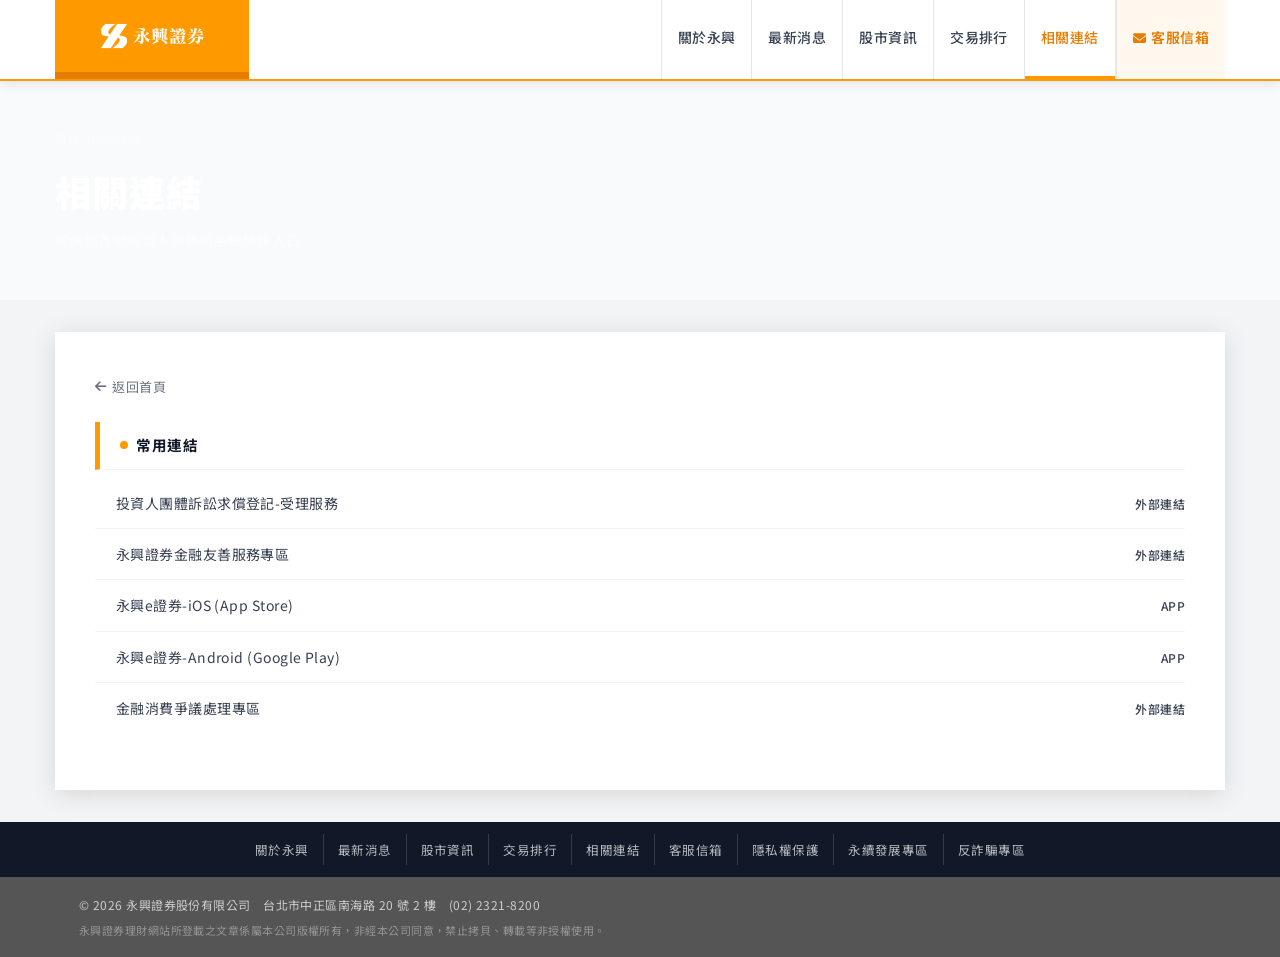
<file: links.html>
<!DOCTYPE html>
<html lang="zh-TW">
<head>
  <meta charset="UTF-8">
  <meta name="viewport" content="width=device-width, initial-scale=1.0">
  <meta name="description" content="永興證券相關連結 — 投資人服務與相關系統入口。">
  <title>相關連結 | 永興證券</title>
  <link rel="preconnect" href="https://fonts.googleapis.com">
  <link href="https://fonts.googleapis.com/css2?family=Noto+Sans+TC:wght@300;400;500;700;900&family=Roboto:wght@300;400;500;700&display=swap" rel="stylesheet">
  <link rel="stylesheet" href="https://cdnjs.cloudflare.com/ajax/libs/font-awesome/6.5.0/css/all.min.css">
  <link rel="stylesheet" href="style.css">
  <style>
    .page-banner {
      background: var(--yss-blue);
      padding: 48px 32px;
      border-bottom: 4px solid var(--yss-orange);
    }
    .page-banner-inner { max-width: var(--max-width); margin: 0 auto; }
    .page-banner h1 {
      font-size: clamp(22px,3vw,36px); font-weight:900; color:#fff;
      margin-bottom:6px; letter-spacing:0.03em;
    }
    .page-banner p { font-size:14px; color:rgba(255,255,255,0.55); }
    .page-banner .breadcrumb {
      font-size:12px; color:rgba(255,255,255,0.4); margin-bottom:12px;
    }
    .page-banner .breadcrumb a { color:var(--yss-orange); }

    .news-page-body {
      max-width: var(--max-width);
      margin: 0 auto;
      background: #fff;
      box-shadow: var(--shadow-md);
      padding: 40px 40px 56px;
    }
    .news-full-list { margin-top: 8px; }
    .news-full-item {
      display: flex;
      align-items: baseline;
      gap: 14px;
      padding: 14px 0;
      border-bottom: 1px solid var(--gray-100);
      transition: var(--transition);
    }
    .news-full-item:last-child { border-bottom: none; }
    .news-full-item:hover { background: #fffdf5; padding-left: 10px; }

    .news-full-item .dot {
      width: 7px; height: 7px;
      border-radius: 50%;
      background: var(--yss-orange);
      flex-shrink: 0;
      margin-top: 8px;
    }
    .news-full-item .title {
      flex: 1;
      font-size: 14px;
      color: var(--gray-700);
      line-height: 1.6;
      transition: var(--transition);
    }
    .news-full-item:hover .title { color: var(--yss-blue); }
    .news-full-item .date {
      font-size: 12px;
      color: var(--yss-red);
      flex-shrink: 0;
      font-weight: 500;
      white-space: nowrap;
    }
    .back-link {
      display: inline-flex;
      align-items: center;
      gap: 6px;
      font-size: 13px;
      color: var(--gray-500);
      margin-bottom: 24px;
      transition: var(--transition);
    }
    .back-link:hover { color: var(--yss-blue); }

    @media(max-width:768px){
      .news-page-body { padding: 24px 16px 36px; }
    }
  </style>
</head>
<body>
  <nav class="navbar" id="navbar">
    <div class="nav-inner">
      <a href="index.html" class="nav-logo" id="nav-logo-link">
        <img src="assets/logo.png" alt="永興證券" class="logo-img">
      </a>
      <div class="nav-links">
        <div class="nav-divider"></div>
        <a href="about.html" class="nav-link" id="nav-about">關於永興</a>
        <div class="nav-divider"></div>
        <a href="news.html"  class="nav-link" id="nav-news">最新消息</a>
        <div class="nav-divider"></div>
        <a href="stock-news.html" class="nav-link" id="nav-stock">股市資訊</a>
        <div class="nav-divider"></div>
        <a href="trade-ranking.html" class="nav-link" id="nav-trade">交易排行</a>
        <div class="nav-divider"></div>
        <a href="links.html" class="nav-link active" id="nav-links">相關連結</a>
        <div class="nav-divider"></div>
        <a href="mailto:service@yss.com.tw" class="nav-link nav-contact" id="nav-contact">
          <i class="fas fa-envelope" style="font-size:13px;margin-right:5px"></i>客服信箱
        </a>
      </div>
      <button class="nav-toggle" id="nav-toggle" aria-label="開啟選單"><span></span><span></span><span></span></button>
    </div>
    <div class="mobile-drawer" id="mobile-drawer">
      <a href="about.html">關於永興</a>
      <a href="news.html">最新消息</a>
      <a href="stock-news.html">股市資訊</a>
      <a href="trade-ranking.html">交易排行</a>
      <a href="links.html">相關連結</a>
      <a href="index.html">回首頁</a>
      <a href="mailto:service@yss.com.tw">客服信箱</a>
    </div>
  </nav>

  <div class="page-banner">
    <div class="page-banner-inner">
      <div class="breadcrumb"><a href="index.html">首頁</a> › 相關連結</div>
      <h1>相關連結</h1>
      <p>提供您各項投資人服務與系統快速入口</p>
    </div>
  </div>

  <div style="background:var(--gray-100);padding:32px 20px">
    <div class="news-page-body">
      <a href="index.html" class="back-link"><i class="fas fa-arrow-left"></i> 返回首頁</a>

      <div class="section-title-bar news" style="margin-bottom:0">
        <h2>常用連結</h2>
      </div>

      <ul class="news-full-list">
        <li class="news-full-item fade-up">
          <div class="dot"></div>
          <a href="https://front.sfipc.org.tw/?language=zhTW" target="_blank" class="title">
            投資人團體訴訟求償登記-受理服務
          </a>
          <span class="date">外部連結</span>
        </li>
        <li class="news-full-item fade-up d1">
          <div class="dot"></div>
          <a href="https://www.yss.com.tw/news-detail.php?id=15" target="_blank" class="title">
            永興證券金融友善服務專區
          </a>
          <span class="date">外部連結</span>
        </li>
        <li class="news-full-item fade-up d2">
          <div class="dot"></div>
          <a href="https://apps.apple.com/tw/app/永興e證券/id1020553624" target="_blank" class="title">
            永興e證券-iOS (App Store)
          </a>
          <span class="date">APP</span>
        </li>
        <li class="news-full-item fade-up d1">
          <div class="dot"></div>
          <a href="https://play.google.com/store/apps/details?id=com.yungshin.securities.mBroker" target="_blank" class="title">
            永興e證券-Android (Google Play)
          </a>
          <span class="date">APP</span>
        </li>
        <li class="news-full-item fade-up d2">
          <div class="dot"></div>
          <a href="https://www.foi.org.tw/index.html" target="_blank" class="title">
            金融消費爭議處理專區
          </a>
          <span class="date">外部連結</span>
        </li>
      </ul>
    </div>
  </div>

  <footer id="footer">
    <nav class="footer-nav">
      <div class="footer-nav-inner">
        <a href="about.html"   class="footer-nav-link">關於永興</a>
        <a href="news.html"    class="footer-nav-link">最新消息</a>
        <a href="stock-news.html" class="footer-nav-link">股市資訊</a>
        <a href="trade-ranking.html" class="footer-nav-link">交易排行</a>
        <a href="links.html" class="footer-nav-link">相關連結</a>
        <a href="mailto:service@yss.com.tw" class="footer-nav-link">客服信箱</a>
        <a href="privacy.html" class="footer-nav-link">隱私權保護</a>
        <a href="develop.html" class="footer-nav-link">永續發展專區</a>
        <a href="antifraud.html" class="footer-nav-link">反詐騙專區</a>
      </div>
    </nav>
    <div class="footer-copyright">
      <div class="footer-copyright-inner">
        <div>© 2026 永興證券股份有限公司　台北市中正區南海路 20 號 2 樓　(02) 2321-8200</div>
        <div class="legal">永興證券理財網站所登載之文章係屬本公司版權所有，非經本公司同意，禁止拷貝、轉載等非授權使用。</div>
      </div>
    </div>
  </footer>
  <button class="scroll-top" id="scroll-top-btn" aria-label="回到頂部"><i class="fas fa-chevron-up"></i></button>
  <script src="script.js"></script>
</body>
</html>
</file>
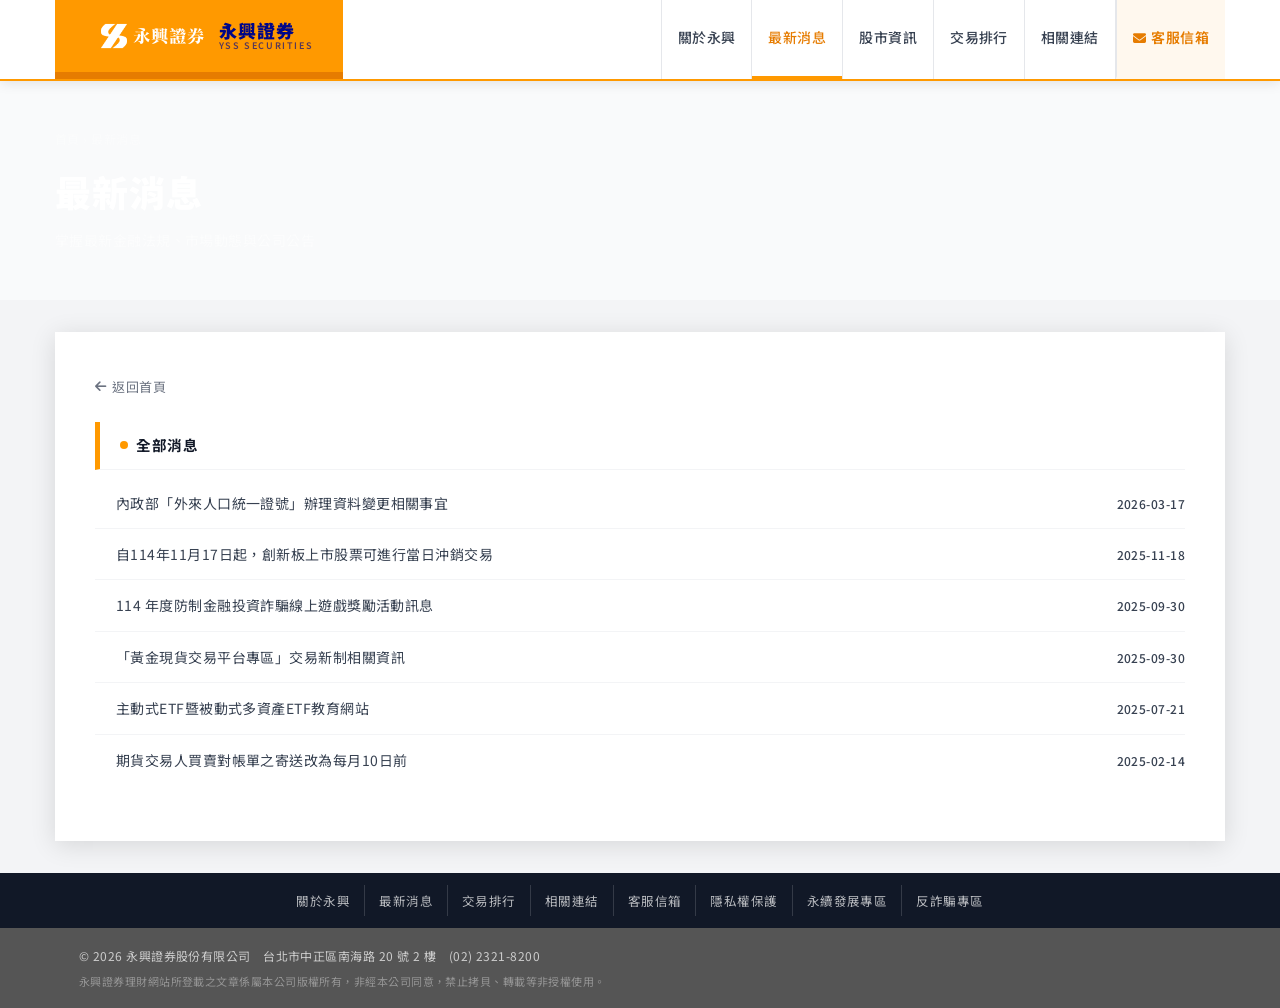
<file: news.html>
<!DOCTYPE html>
<html lang="zh-TW">
<head>
  <meta charset="UTF-8">
  <meta name="viewport" content="width=device-width, initial-scale=1.0">
  <meta name="description" content="永興證券最新消息 — 掌握最新金融法規、市場動態與公司公告。">
  <title>最新消息 | 永興證券</title>
  <link rel="preconnect" href="https://fonts.googleapis.com">
  <link href="https://fonts.googleapis.com/css2?family=Noto+Sans+TC:wght@300;400;500;700;900&family=Roboto:wght@300;400;500;700&display=swap" rel="stylesheet">
  <link rel="stylesheet" href="https://cdnjs.cloudflare.com/ajax/libs/font-awesome/6.5.0/css/all.min.css">
  <link rel="stylesheet" href="style.css">
  <style>
    .page-banner {
      background: var(--yss-blue);
      padding: 48px 32px;
      border-bottom: 4px solid var(--yss-orange);
    }
    .page-banner-inner { max-width: var(--max-width); margin: 0 auto; }
    .page-banner h1 {
      font-size: clamp(22px,3vw,36px); font-weight:900; color:#fff;
      margin-bottom:6px; letter-spacing:0.03em;
    }
    .page-banner p { font-size:14px; color:rgba(255,255,255,0.55); }
    .page-banner .breadcrumb {
      font-size:12px; color:rgba(255,255,255,0.4); margin-bottom:12px;
    }
    .page-banner .breadcrumb a { color:var(--yss-orange); }

    .news-page-body {
      max-width: var(--max-width);
      margin: 0 auto;
      background: #fff;
      box-shadow: var(--shadow-md);
      padding: 40px 40px 56px;
    }
    .news-full-list { margin-top: 8px; }
    .news-full-item {
      display: flex;
      align-items: baseline;
      gap: 14px;
      padding: 14px 0;
      border-bottom: 1px solid var(--gray-100);
      transition: var(--transition);
    }
    .news-full-item:last-child { border-bottom: none; }
    .news-full-item:hover { background: #fffdf5; padding-left: 10px; }

    .news-full-item .dot {
      width: 7px; height: 7px;
      border-radius: 50%;
      background: var(--yss-orange);
      flex-shrink: 0;
      margin-top: 8px;
    }
    .news-full-item .title {
      flex: 1;
      font-size: 14px;
      color: var(--gray-700);
      line-height: 1.6;
      transition: var(--transition);
    }
    .news-full-item:hover .title { color: var(--yss-blue); }
    .news-full-item .date {
      font-size: 12px;
      color: var(--yss-red);
      flex-shrink: 0;
      font-weight: 500;
      white-space: nowrap;
    }
    .back-link {
      display: inline-flex;
      align-items: center;
      gap: 6px;
      font-size: 13px;
      color: var(--gray-500);
      margin-bottom: 24px;
      transition: var(--transition);
    }
    .back-link:hover { color: var(--yss-blue); }

    @media(max-width:768px){
      .news-page-body { padding: 24px 16px 36px; }
    }
  </style>
</head>
<body>
  <nav class="navbar" id="navbar">
    <div class="nav-inner">
      <a href="index.html" class="nav-logo" id="nav-logo-link">
        <img src="assets/logo.png" alt="永興證券" class="logo-img">
        <div class="logo-text-wrap">
          <span class="logo-main">永興證券</span>
          <span class="logo-sub">YSS Securities</span>
        </div>
      </a>
      <div class="nav-links">
        <div class="nav-divider"></div>
        <a href="about.html" class="nav-link" id="nav-about">關於永興</a>
        <div class="nav-divider"></div>
        <a href="news.html"  class="nav-link active" id="nav-news">最新消息</a>
        <div class="nav-divider"></div>
        <a href="https://www.twse.com.tw" target="_blank" class="nav-link" id="nav-stock">股市資訊</a>
        <div class="nav-divider"></div>
        <a href="index.html#trade-section" class="nav-link" id="nav-trade">交易排行</a>
        <div class="nav-divider"></div>
        <a href="index.html#links-section" class="nav-link" id="nav-links">相關連結</a>
        <div class="nav-divider"></div>
        <a href="mailto:service@yss.com.tw" class="nav-link nav-contact" id="nav-contact">
          <i class="fas fa-envelope" style="font-size:13px;margin-right:5px"></i>客服信箱
        </a>
      </div>
      <button class="nav-toggle" id="nav-toggle" aria-label="開啟選單"><span></span><span></span><span></span></button>
    </div>
    <div class="mobile-drawer" id="mobile-drawer">
      <a href="about.html">關於永興</a>
      <a href="news.html">最新消息</a>
      <a href="index.html">回首頁</a>
      <a href="mailto:service@yss.com.tw">客服信箱</a>
    </div>
  </nav>

  <div class="page-banner">
    <div class="page-banner-inner">
      <div class="breadcrumb"><a href="index.html">首頁</a> › 最新消息</div>
      <h1>最新消息</h1>
      <p>掌握最新金融法規、市場動態與公司公告</p>
    </div>
  </div>

  <div style="background:var(--gray-100);padding:32px 20px">
    <div class="news-page-body">
      <a href="index.html" class="back-link"><i class="fas fa-arrow-left"></i> 返回首頁</a>

      <div class="section-title-bar news" style="margin-bottom:0">
        <h2>全部消息</h2>
      </div>

      <ul class="news-full-list">
        <li class="news-full-item fade-up">
          <div class="dot"></div>
          <a href="https://www.yss.com.tw/news-detail.php?id=73" target="_blank" class="title" id="news-p-1">
            內政部「外來人口統一證號」辦理資料變更相關事宜
          </a>
          <span class="date">2026-03-17</span>
        </li>
        <li class="news-full-item fade-up d1">
          <div class="dot"></div>
          <a href="https://www.yss.com.tw/news-detail.php?id=72" target="_blank" class="title" id="news-p-2">
            自114年11月17日起，創新板上市股票可進行當日沖銷交易
          </a>
          <span class="date">2025-11-18</span>
        </li>
        <li class="news-full-item fade-up d2">
          <div class="dot"></div>
          <a href="https://www.yss.com.tw/news-detail.php?id=70" target="_blank" class="title" id="news-p-3">
            114 年度防制金融投資詐騙線上遊戲獎勵活動訊息
          </a>
          <span class="date">2025-09-30</span>
        </li>
        <li class="news-full-item fade-up d1">
          <div class="dot"></div>
          <a href="https://www.yss.com.tw/news-detail.php?id=71" target="_blank" class="title" id="news-p-4">
            「黃金現貨交易平台專區」交易新制相關資訊
          </a>
          <span class="date">2025-09-30</span>
        </li>
        <li class="news-full-item fade-up d2">
          <div class="dot"></div>
          <a href="https://www.yss.com.tw/news-detail.php?id=68" target="_blank" class="title" id="news-p-5">
            主動式ETF暨被動式多資產ETF教育網站
          </a>
          <span class="date">2025-07-21</span>
        </li>
        <li class="news-full-item fade-up d3">
          <div class="dot"></div>
          <a href="https://www.yss.com.tw/news-detail.php?id=67" target="_blank" class="title" id="news-p-6">
            期貨交易人買賣對帳單之寄送改為每月10日前
          </a>
          <span class="date">2025-02-14</span>
        </li>
      </ul>
    </div>
  </div>

  <footer id="footer">
    <nav class="footer-nav">
      <div class="footer-nav-inner">
        <a href="about.html"   class="footer-nav-link">關於永興</a>
        <a href="news.html"    class="footer-nav-link">最新消息</a>
        <a href="index.html#trade-section" class="footer-nav-link">交易排行</a>
        <a href="index.html#links-section" class="footer-nav-link">相關連結</a>
        <a href="mailto:service@yss.com.tw" class="footer-nav-link">客服信箱</a>
        <a href="privacy.html" class="footer-nav-link">隱私權保護</a>
        <a href="develop.html" class="footer-nav-link">永續發展專區</a>
        <a href="antifraud.html" class="footer-nav-link">反詐騙專區</a>
      </div>
    </nav>
    <div class="footer-copyright">
      <div class="footer-copyright-inner">
        <div>© 2026 永興證券股份有限公司　台北市中正區南海路 20 號 2 樓　(02) 2321-8200</div>
        <div class="legal">永興證券理財網站所登載之文章係屬本公司版權所有，非經本公司同意，禁止拷貝、轉載等非授權使用。</div>
      </div>
    </div>
  </footer>
  <button class="scroll-top" id="scroll-top-btn" aria-label="回到頂部"><i class="fas fa-chevron-up"></i></button>
  <script src="script.js"></script>
</body>
</html>
</file>
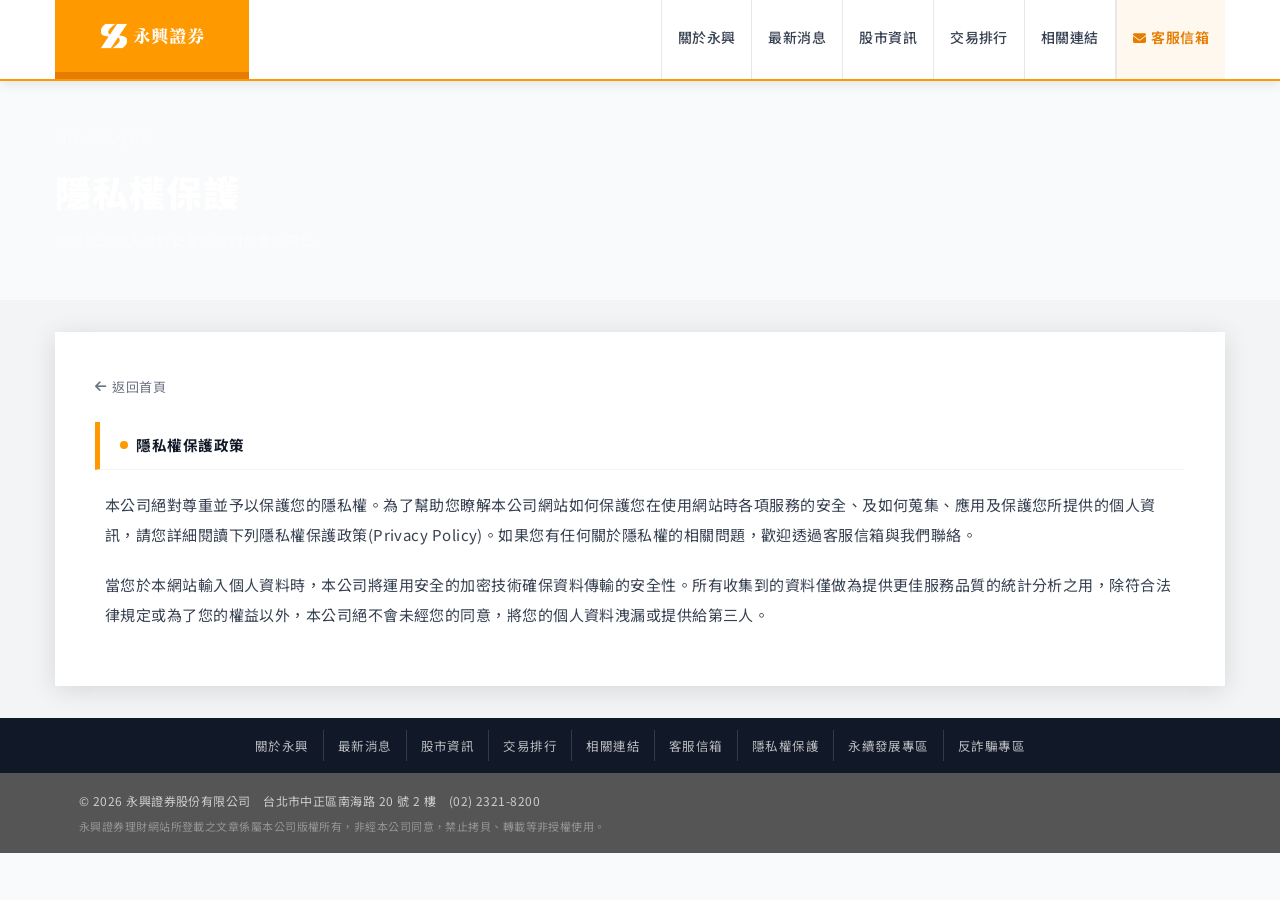
<file: privacy.html>
<!DOCTYPE html>
<html lang="zh-TW">
<head>
  <meta charset="UTF-8">
  <meta name="viewport" content="width=device-width, initial-scale=1.0">
  <meta name="description" content="永興證券隱私權保護政策說明。">
  <title>隱私權保護 | 永興證券</title>
  <link rel="preconnect" href="https://fonts.googleapis.com">
  <link href="https://fonts.googleapis.com/css2?family=Noto+Sans+TC:wght@300;400;500;700;900&family=Roboto:wght@300;400;500;700&display=swap" rel="stylesheet">
  <link rel="stylesheet" href="https://cdnjs.cloudflare.com/ajax/libs/font-awesome/6.5.0/css/all.min.css">
  <link rel="stylesheet" href="style.css">
  <style>
    .page-banner {
      background: var(--yss-blue);
      padding: 48px 32px;
      border-bottom: 4px solid var(--yss-orange);
    }
    .page-banner-inner { max-width: var(--max-width); margin: 0 auto; }
    .page-banner h1 {
      font-size: clamp(22px,3vw,36px); font-weight:900; color:#fff;
      margin-bottom:6px; letter-spacing:0.03em;
    }
    .page-banner p { font-size:14px; color:rgba(255,255,255,0.55); }
    .page-banner .breadcrumb {
      font-size:12px; color:rgba(255,255,255,0.4); margin-bottom:12px;
    }
    .page-banner .breadcrumb a { color:var(--yss-orange); }

    .news-page-body {
      max-width: var(--max-width);
      margin: 0 auto;
      background: #fff;
      box-shadow: var(--shadow-md);
      padding: 40px 40px 56px;
    }
    .news-full-list { margin-top: 8px; }
    .news-full-item {
      display: flex;
      align-items: baseline;
      gap: 14px;
      padding: 14px 0;
      border-bottom: 1px solid var(--gray-100);
      transition: var(--transition);
    }
    .news-full-item:last-child { border-bottom: none; }
    .news-full-item:hover { background: #fffdf5; padding-left: 10px; }

    .news-full-item .dot {
      width: 7px; height: 7px;
      border-radius: 50%;
      background: var(--yss-orange);
      flex-shrink: 0;
      margin-top: 8px;
    }
    .news-full-item .title {
      flex: 1;
      font-size: 14px;
      color: var(--gray-700);
      line-height: 1.6;
      transition: var(--transition);
    }
    .news-full-item:hover .title { color: var(--yss-blue); }
    .news-full-item .date {
      font-size: 12px;
      color: var(--yss-red);
      flex-shrink: 0;
      font-weight: 500;
      white-space: nowrap;
    }
    .back-link {
      display: inline-flex;
      align-items: center;
      gap: 6px;
      font-size: 13px;
      color: var(--gray-500);
      margin-bottom: 24px;
      transition: var(--transition);
    }
    .back-link:hover { color: var(--yss-blue); }

    @media(max-width:768px){
      .news-page-body { padding: 24px 16px 36px; }
    }
  </style>
</head>
<body>
  <nav class="navbar" id="navbar">
    <div class="nav-inner">
      <a href="index.html" class="nav-logo" id="nav-logo-link">
        <img src="assets/logo.png" alt="永興證券" class="logo-img">
      </a>
      <div class="nav-links">
        <div class="nav-divider"></div>
        <a href="about.html" class="nav-link" id="nav-about">關於永興</a>
        <div class="nav-divider"></div>
        <a href="news.html"  class="nav-link" id="nav-news">最新消息</a>
        <div class="nav-divider"></div>
        <a href="stock-news.html" class="nav-link" id="nav-stock">股市資訊</a>
        <div class="nav-divider"></div>
        <a href="trade-ranking.html" class="nav-link" id="nav-trade">交易排行</a>
        <div class="nav-divider"></div>
        <a href="links.html" class="nav-link" id="nav-links">相關連結</a>
        <div class="nav-divider"></div>
        <a href="mailto:service@yss.com.tw" class="nav-link nav-contact" id="nav-contact">
          <i class="fas fa-envelope" style="font-size:13px;margin-right:5px"></i>客服信箱
        </a>
      </div>
      <button class="nav-toggle" id="nav-toggle" aria-label="開啟選單"><span></span><span></span><span></span></button>
    </div>
    <div class="mobile-drawer" id="mobile-drawer">
      <a href="about.html">關於永興</a>
      <a href="news.html">最新消息</a>
      <a href="stock-news.html">股市資訊</a>
      <a href="trade-ranking.html">交易排行</a>
      <a href="links.html">相關連結</a>
      <a href="index.html">回首頁</a>
      <a href="mailto:service@yss.com.tw">客服信箱</a>
    </div>
  </nav>

  <div class="page-banner">
    <div class="page-banner-inner">
      <div class="breadcrumb"><a href="index.html">首頁</a> › 隱私權保護</div>
      <h1>隱私權保護</h1>
      <p>保障您的個人資料安全是我們首要的責任</p>
    </div>
  </div>

  <div style="background:var(--gray-100);padding:32px 20px">
    <div class="news-page-body">
      <a href="index.html" class="back-link"><i class="fas fa-arrow-left"></i> 返回首頁</a>

      <div class="section-title-bar news" style="margin-bottom:20px">
        <h2>隱私權保護政策</h2>
      </div>

      <div style="font-size:15px;color:var(--gray-700);line-height:2;padding:0 10px;">
        <p>本公司絕對尊重並予以保護您的隱私權。為了幫助您瞭解本公司網站如何保護您在使用網站時各項服務的安全、及如何蒐集、應用及保護您所提供的個人資訊，請您詳細閱讀下列隱私權保護政策(Privacy Policy)。如果您有任何關於隱私權的相關問題，歡迎透過客服信箱與我們聯絡。</p>
        <p style="margin-top:20px;">當您於本網站輸入個人資料時，本公司將運用安全的加密技術確保資料傳輸的安全性。所有收集到的資料僅做為提供更佳服務品質的統計分析之用，除符合法律規定或為了您的權益以外，本公司絕不會未經您的同意，將您的個人資料洩漏或提供給第三人。</p>
      </div>    </div>
  </div>

  <footer id="footer">
    <nav class="footer-nav">
      <div class="footer-nav-inner">
        <a href="about.html"   class="footer-nav-link">關於永興</a>
        <a href="news.html"    class="footer-nav-link">最新消息</a>
        <a href="stock-news.html" class="footer-nav-link">股市資訊</a>
        <a href="trade-ranking.html" class="footer-nav-link">交易排行</a>
        <a href="links.html" class="footer-nav-link">相關連結</a>
        <a href="mailto:service@yss.com.tw" class="footer-nav-link">客服信箱</a>
        <a href="privacy.html" class="footer-nav-link">隱私權保護</a>
        <a href="develop.html" class="footer-nav-link">永續發展專區</a>
        <a href="antifraud.html" class="footer-nav-link">反詐騙專區</a>
      </div>
    </nav>
    <div class="footer-copyright">
      <div class="footer-copyright-inner">
        <div>© 2026 永興證券股份有限公司　台北市中正區南海路 20 號 2 樓　(02) 2321-8200</div>
        <div class="legal">永興證券理財網站所登載之文章係屬本公司版權所有，非經本公司同意，禁止拷貝、轉載等非授權使用。</div>
      </div>
    </div>
  </footer>
  <button class="scroll-top" id="scroll-top-btn" aria-label="回到頂部"><i class="fas fa-chevron-up"></i></button>
  <script src="script.js"></script>
</body>
</html>
</file>
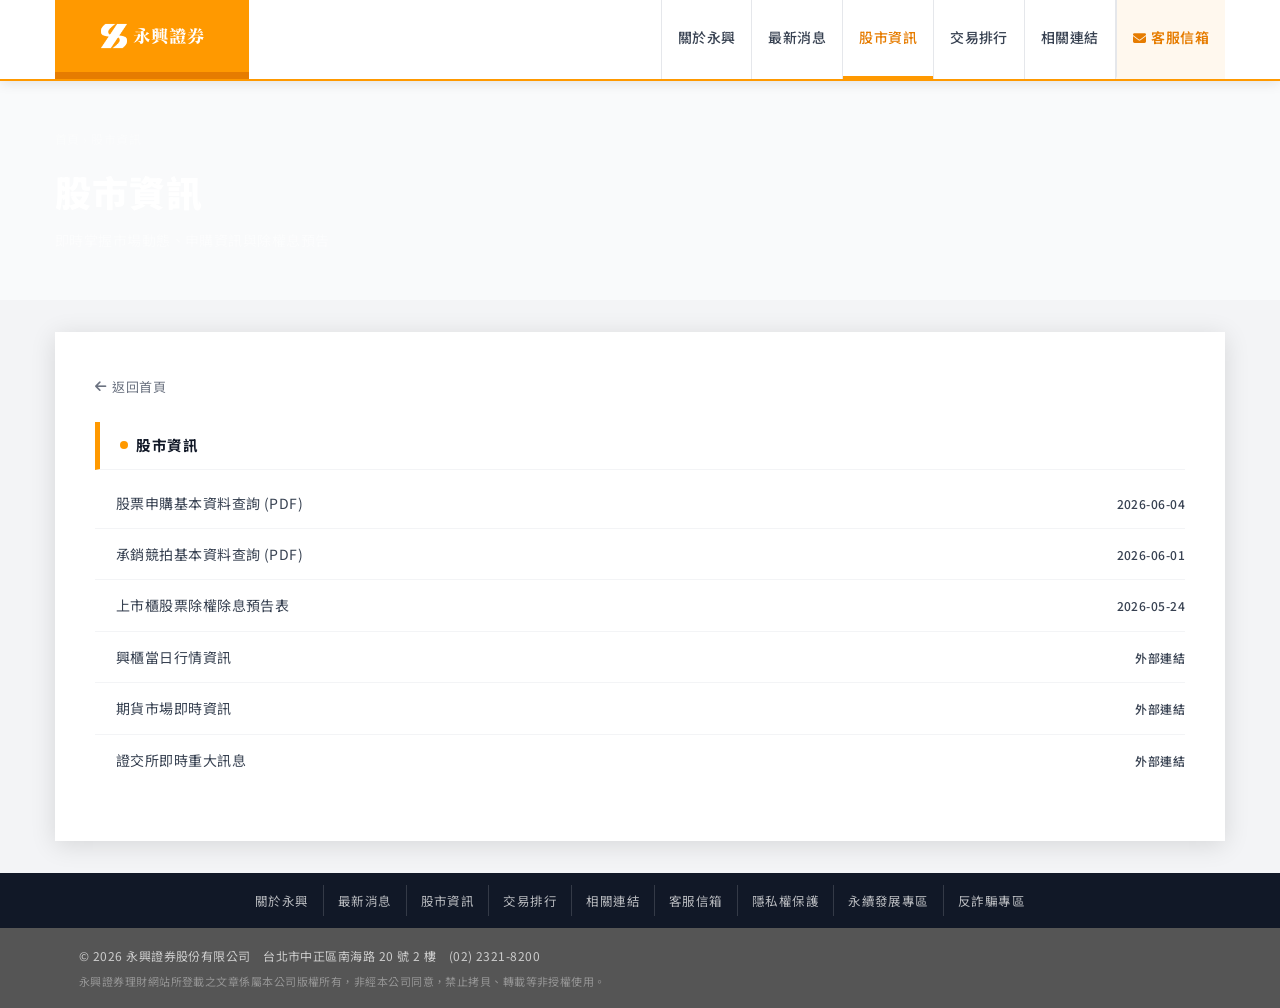
<file: stock-news.html>
<!DOCTYPE html>
<html lang="zh-TW">
<head>
  <meta charset="UTF-8">
  <meta name="viewport" content="width=device-width, initial-scale=1.0">
  <meta name="description" content="永興證券股市資訊 — 提供股票申購、承銷競拍、除權除息預告表及期貨市場即時資訊。">
  <title>股市資訊 | 永興證券</title>
  <link rel="preconnect" href="https://fonts.googleapis.com">
  <link href="https://fonts.googleapis.com/css2?family=Noto+Sans+TC:wght@300;400;500;700;900&family=Roboto:wght@300;400;500;700&display=swap" rel="stylesheet">
  <link rel="stylesheet" href="https://cdnjs.cloudflare.com/ajax/libs/font-awesome/6.5.0/css/all.min.css">
  <link rel="stylesheet" href="style.css">
  <style>
    .page-banner {
      background: var(--yss-blue);
      padding: 48px 32px;
      border-bottom: 4px solid var(--yss-orange);
    }
    .page-banner-inner { max-width: var(--max-width); margin: 0 auto; }
    .page-banner h1 {
      font-size: clamp(22px,3vw,36px); font-weight:900; color:#fff;
      margin-bottom:6px; letter-spacing:0.03em;
    }
    .page-banner p { font-size:14px; color:rgba(255,255,255,0.55); }
    .page-banner .breadcrumb {
      font-size:12px; color:rgba(255,255,255,0.4); margin-bottom:12px;
    }
    .page-banner .breadcrumb a { color:var(--yss-orange); }

    .news-page-body {
      max-width: var(--max-width);
      margin: 0 auto;
      background: #fff;
      box-shadow: var(--shadow-md);
      padding: 40px 40px 56px;
    }
    .news-full-list { margin-top: 8px; }
    .news-full-item {
      display: flex;
      align-items: baseline;
      gap: 14px;
      padding: 14px 0;
      border-bottom: 1px solid var(--gray-100);
      transition: var(--transition);
    }
    .news-full-item:last-child { border-bottom: none; }
    .news-full-item:hover { background: #fffdf5; padding-left: 10px; }

    .news-full-item .dot {
      width: 7px; height: 7px;
      border-radius: 50%;
      background: var(--yss-orange);
      flex-shrink: 0;
      margin-top: 8px;
    }
    .news-full-item .title {
      flex: 1;
      font-size: 14px;
      color: var(--gray-700);
      line-height: 1.6;
      transition: var(--transition);
    }
    .news-full-item:hover .title { color: var(--yss-blue); }
    .news-full-item .date {
      font-size: 12px;
      color: var(--yss-red);
      flex-shrink: 0;
      font-weight: 500;
      white-space: nowrap;
    }
    .back-link {
      display: inline-flex;
      align-items: center;
      gap: 6px;
      font-size: 13px;
      color: var(--gray-500);
      margin-bottom: 24px;
      transition: var(--transition);
    }
    .back-link:hover { color: var(--yss-blue); }

    @media(max-width:768px){
      .news-page-body { padding: 24px 16px 36px; }
    }
  </style>
</head>
<body>
  <nav class="navbar" id="navbar">
    <div class="nav-inner">
      <a href="index.html" class="nav-logo" id="nav-logo-link">
        <img src="assets/logo.png" alt="永興證券" class="logo-img">
      </a>
      <div class="nav-links">
        <div class="nav-divider"></div>
        <a href="about.html" class="nav-link" id="nav-about">關於永興</a>
        <div class="nav-divider"></div>
        <a href="news.html"  class="nav-link" id="nav-news">最新消息</a>
        <div class="nav-divider"></div>
        <a href="stock-news.html" class="nav-link active" id="nav-stock">股市資訊</a>
        <div class="nav-divider"></div>
        <a href="trade-ranking.html" class="nav-link" id="nav-trade">交易排行</a>
        <div class="nav-divider"></div>
        <a href="links.html" class="nav-link" id="nav-links">相關連結</a>
        <div class="nav-divider"></div>
        <a href="mailto:service@yss.com.tw" class="nav-link nav-contact" id="nav-contact">
          <i class="fas fa-envelope" style="font-size:13px;margin-right:5px"></i>客服信箱
        </a>
      </div>
      <button class="nav-toggle" id="nav-toggle" aria-label="開啟選單"><span></span><span></span><span></span></button>
    </div>
    <div class="mobile-drawer" id="mobile-drawer">
      <a href="about.html">關於永興</a>
      <a href="news.html">最新消息</a>
      <a href="stock-news.html">股市資訊</a>
      <a href="trade-ranking.html">交易排行</a>
      <a href="links.html">相關連結</a>
      <a href="index.html">回首頁</a>
      <a href="mailto:service@yss.com.tw">客服信箱</a>
    </div>
  </nav>

  <div class="page-banner">
    <div class="page-banner-inner">
      <div class="breadcrumb"><a href="index.html">首頁</a> › 股市資訊</div>
      <h1>股市資訊</h1>
      <p>即時掌握市場動態、申購資訊與除權息預告</p>
    </div>
  </div>

  <div style="background:var(--gray-100);padding:32px 20px">
    <div class="news-page-body">
      <a href="index.html" class="back-link"><i class="fas fa-arrow-left"></i> 返回首頁</a>

      <div class="section-title-bar news" style="margin-bottom:0">
        <h2>股市資訊</h2>
      </div>

      <ul class="news-full-list">
        <li class="news-full-item fade-up">
          <div class="dot"></div>
          <a href="https://www.yss.com.tw/upload/20260604142549.pdf" target="_blank" class="title">
            股票申購基本資料查詢 (PDF)
          </a>
          <span class="date">2026-06-04</span>
        </li>
        <li class="news-full-item fade-up d1">
          <div class="dot"></div>
          <a href="https://www.yss.com.tw/upload/20260601140105.pdf" target="_blank" class="title">
            承銷競拍基本資料查詢 (PDF)
          </a>
          <span class="date">2026-06-01</span>
        </li>
        <li class="news-full-item fade-up d2">
          <div class="dot"></div>
          <a href="https://www.yss.com.tw/upload/20260527073938.pdf" target="_blank" class="title">
            上市櫃股票除權除息預告表
          </a>
          <span class="date">2026-05-24</span>
        </li>
        <li class="news-full-item fade-up d1">
          <div class="dot"></div>
          <a href="https://www.tpex.org.tw/web/emergingstock/lateststats/new.htm?l=zh-tw" target="_blank" class="title">
            興櫃當日行情資訊
          </a>
          <span class="date">外部連結</span>
        </li>
        <li class="news-full-item fade-up d2">
          <div class="dot"></div>
          <a href="https://mis.taifex.com.tw/futures/" target="_blank" class="title">
            期貨市場即時資訊
          </a>
          <span class="date">外部連結</span>
        </li>
        <li class="news-full-item fade-up d3">
          <div class="dot"></div>
          <a href="http://mops.twse.com.tw/mops/web/t05sr01_1" target="_blank" class="title">
            證交所即時重大訊息
          </a>
          <span class="date">外部連結</span>
        </li>
      </ul>
    </div>
  </div>

  <footer id="footer">
    <nav class="footer-nav">
      <div class="footer-nav-inner">
        <a href="about.html"   class="footer-nav-link">關於永興</a>
        <a href="news.html"    class="footer-nav-link">最新消息</a>
        <a href="stock-news.html" class="footer-nav-link">股市資訊</a>
        <a href="trade-ranking.html" class="footer-nav-link">交易排行</a>
        <a href="links.html" class="footer-nav-link">相關連結</a>
        <a href="mailto:service@yss.com.tw" class="footer-nav-link">客服信箱</a>
        <a href="privacy.html" class="footer-nav-link">隱私權保護</a>
        <a href="develop.html" class="footer-nav-link">永續發展專區</a>
        <a href="antifraud.html" class="footer-nav-link">反詐騙專區</a>
      </div>
    </nav>
    <div class="footer-copyright">
      <div class="footer-copyright-inner">
        <div>© 2026 永興證券股份有限公司　台北市中正區南海路 20 號 2 樓　(02) 2321-8200</div>
        <div class="legal">永興證券理財網站所登載之文章係屬本公司版權所有，非經本公司同意，禁止拷貝、轉載等非授權使用。</div>
      </div>
    </div>
  </footer>
  <button class="scroll-top" id="scroll-top-btn" aria-label="回到頂部"><i class="fas fa-chevron-up"></i></button>
  <script src="script.js"></script>
</body>
</html>
</file>
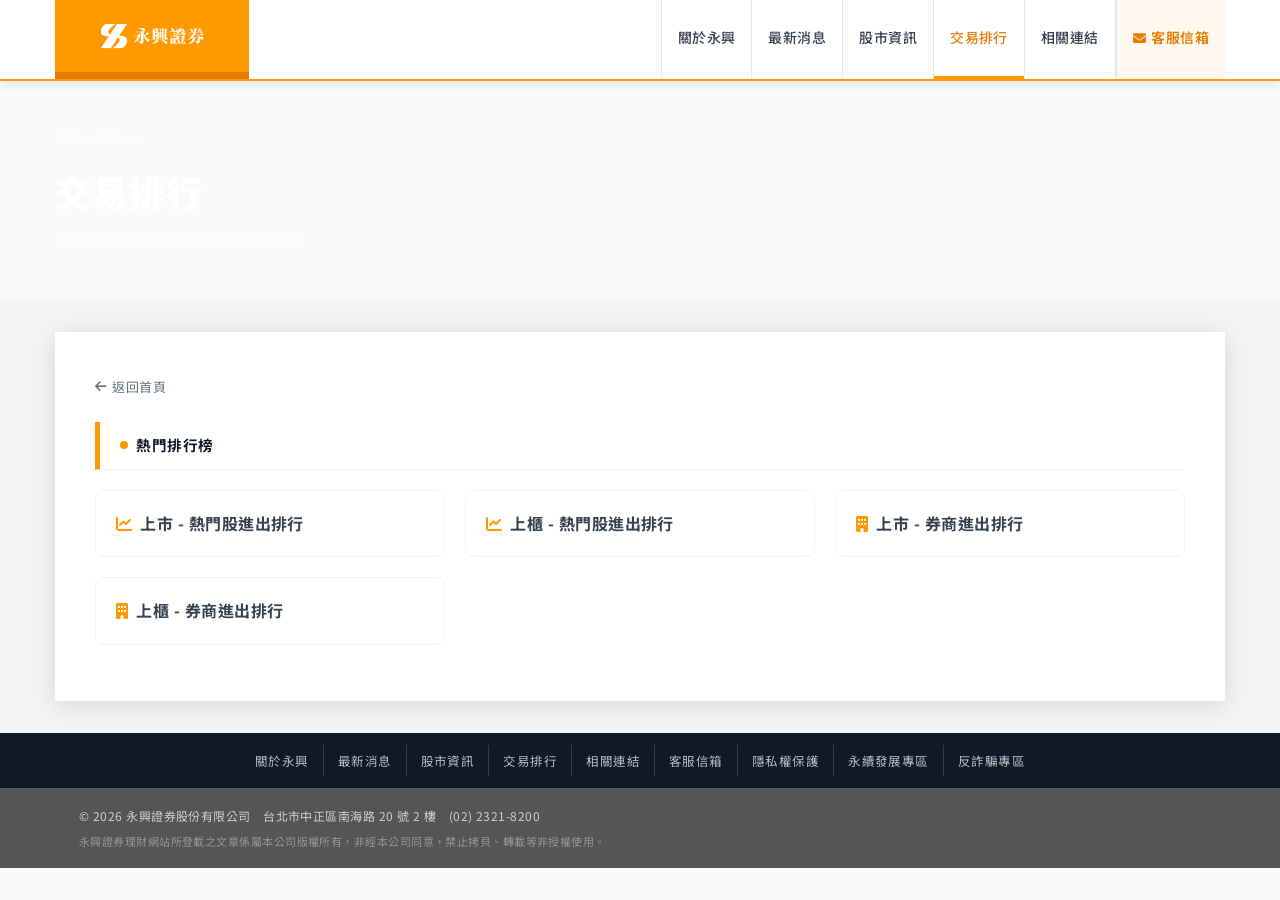
<file: trade-ranking.html>
<!DOCTYPE html>
<html lang="zh-TW">
<head>
  <meta charset="UTF-8">
  <meta name="viewport" content="width=device-width, initial-scale=1.0">
  <meta name="description" content="永興證券交易排行 — 查詢上市櫃熱門股進出排行與券商進出排行。">
  <title>交易排行 | 永興證券</title>
  <link rel="preconnect" href="https://fonts.googleapis.com">
  <link href="https://fonts.googleapis.com/css2?family=Noto+Sans+TC:wght@300;400;500;700;900&family=Roboto:wght@300;400;500;700&display=swap" rel="stylesheet">
  <link rel="stylesheet" href="https://cdnjs.cloudflare.com/ajax/libs/font-awesome/6.5.0/css/all.min.css">
  <link rel="stylesheet" href="style.css">
  <style>
    .page-banner {
      background: var(--yss-blue);
      padding: 48px 32px;
      border-bottom: 4px solid var(--yss-orange);
    }
    .page-banner-inner { max-width: var(--max-width); margin: 0 auto; }
    .page-banner h1 {
      font-size: clamp(22px,3vw,36px); font-weight:900; color:#fff;
      margin-bottom:6px; letter-spacing:0.03em;
    }
    .page-banner p { font-size:14px; color:rgba(255,255,255,0.55); }
    .page-banner .breadcrumb {
      font-size:12px; color:rgba(255,255,255,0.4); margin-bottom:12px;
    }
    .page-banner .breadcrumb a { color:var(--yss-orange); }

    .news-page-body {
      max-width: var(--max-width);
      margin: 0 auto;
      background: #fff;
      box-shadow: var(--shadow-md);
      padding: 40px 40px 56px;
    }
    .news-full-list { margin-top: 8px; }
    .news-full-item {
      display: flex;
      align-items: baseline;
      gap: 14px;
      padding: 14px 0;
      border-bottom: 1px solid var(--gray-100);
      transition: var(--transition);
    }
    .news-full-item:last-child { border-bottom: none; }
    .news-full-item:hover { background: #fffdf5; padding-left: 10px; }

    .news-full-item .dot {
      width: 7px; height: 7px;
      border-radius: 50%;
      background: var(--yss-orange);
      flex-shrink: 0;
      margin-top: 8px;
    }
    .news-full-item .title {
      flex: 1;
      font-size: 14px;
      color: var(--gray-700);
      line-height: 1.6;
      transition: var(--transition);
    }
    .news-full-item:hover .title { color: var(--yss-blue); }
    .news-full-item .date {
      font-size: 12px;
      color: var(--yss-red);
      flex-shrink: 0;
      font-weight: 500;
      white-space: nowrap;
    }
    .back-link {
      display: inline-flex;
      align-items: center;
      gap: 6px;
      font-size: 13px;
      color: var(--gray-500);
      margin-bottom: 24px;
      transition: var(--transition);
    }
    .back-link:hover { color: var(--yss-blue); }

    @media(max-width:768px){
      .news-page-body { padding: 24px 16px 36px; }
    }
  </style>
</head>
<body>
  <nav class="navbar" id="navbar">
    <div class="nav-inner">
      <a href="index.html" class="nav-logo" id="nav-logo-link">
        <img src="assets/logo.png" alt="永興證券" class="logo-img">
      </a>
      <div class="nav-links">
        <div class="nav-divider"></div>
        <a href="about.html" class="nav-link" id="nav-about">關於永興</a>
        <div class="nav-divider"></div>
        <a href="news.html"  class="nav-link" id="nav-news">最新消息</a>
        <div class="nav-divider"></div>
        <a href="stock-news.html" class="nav-link" id="nav-stock">股市資訊</a>
        <div class="nav-divider"></div>
        <a href="trade-ranking.html" class="nav-link active" id="nav-trade">交易排行</a>
        <div class="nav-divider"></div>
        <a href="links.html" class="nav-link" id="nav-links">相關連結</a>
        <div class="nav-divider"></div>
        <a href="mailto:service@yss.com.tw" class="nav-link nav-contact" id="nav-contact">
          <i class="fas fa-envelope" style="font-size:13px;margin-right:5px"></i>客服信箱
        </a>
      </div>
      <button class="nav-toggle" id="nav-toggle" aria-label="開啟選單"><span></span><span></span><span></span></button>
    </div>
    <div class="mobile-drawer" id="mobile-drawer">
      <a href="about.html">關於永興</a>
      <a href="news.html">最新消息</a>
      <a href="stock-news.html">股市資訊</a>
      <a href="trade-ranking.html">交易排行</a>
      <a href="links.html">相關連結</a>
      <a href="index.html">回首頁</a>
      <a href="mailto:service@yss.com.tw">客服信箱</a>
    </div>
  </nav>

  <div class="page-banner">
    <div class="page-banner-inner">
      <div class="breadcrumb"><a href="index.html">首頁</a> › 交易排行</div>
      <h1>交易排行</h1>
      <p>查詢上市櫃熱門股與券商進出排行資訊</p>
    </div>
  </div>

  <div style="background:var(--gray-100);padding:32px 20px">
    <div class="news-page-body">
      <a href="index.html" class="back-link"><i class="fas fa-arrow-left"></i> 返回首頁</a>

      <div class="section-title-bar news" style="margin-bottom:0">
        <h2>熱門排行榜</h2>
      </div>

      <div style="display:grid;grid-template-columns:repeat(auto-fit, minmax(280px, 1fr));gap:20px;margin-top:20px;">
        <a href="https://www.twse.com.tw/zh/trading/historical/mi-stock20.html" target="_blank" class="news-full-item" style="border:1px solid var(--gray-100);border-radius:8px;padding:20px;background:#fff;">
          <div class="title" style="font-size:16px;font-weight:700;"><i class="fas fa-chart-line" style="color:var(--orange);margin-right:8px;"></i>上市 - 熱門股進出排行</div>
        </a>
        <a href="https://www.tpex.org.tw/zh-tw/mainboard/trading/historical/rank-volume/day.html" target="_blank" class="news-full-item" style="border:1px solid var(--gray-100);border-radius:8px;padding:20px;background:#fff;">
          <div class="title" style="font-size:16px;font-weight:700;"><i class="fas fa-chart-line" style="color:var(--orange);margin-right:8px;"></i>上櫃 - 熱門股進出排行</div>
        </a>
        <a href="https://bsr.twse.com.tw/bshtm/" target="_blank" class="news-full-item" style="border:1px solid var(--gray-100);border-radius:8px;padding:20px;background:#fff;">
          <div class="title" style="font-size:16px;font-weight:700;"><i class="fas fa-building" style="color:var(--orange);margin-right:8px;"></i>上市 - 券商進出排行</div>
        </a>
        <a href="https://www.tpex.org.tw/zh-tw/mainboard/trading/realtime/broker-vol.html" target="_blank" class="news-full-item" style="border:1px solid var(--gray-100);border-radius:8px;padding:20px;background:#fff;">
          <div class="title" style="font-size:16px;font-weight:700;"><i class="fas fa-building" style="color:var(--orange);margin-right:8px;"></i>上櫃 - 券商進出排行</div>
        </a>
      </div>
    </div>
  </div>

  <footer id="footer">
    <nav class="footer-nav">
      <div class="footer-nav-inner">
        <a href="about.html"   class="footer-nav-link">關於永興</a>
        <a href="news.html"    class="footer-nav-link">最新消息</a>
        <a href="stock-news.html" class="footer-nav-link">股市資訊</a>
        <a href="trade-ranking.html" class="footer-nav-link">交易排行</a>
        <a href="links.html" class="footer-nav-link">相關連結</a>
        <a href="mailto:service@yss.com.tw" class="footer-nav-link">客服信箱</a>
        <a href="privacy.html" class="footer-nav-link">隱私權保護</a>
        <a href="develop.html" class="footer-nav-link">永續發展專區</a>
        <a href="antifraud.html" class="footer-nav-link">反詐騙專區</a>
      </div>
    </nav>
    <div class="footer-copyright">
      <div class="footer-copyright-inner">
        <div>© 2026 永興證券股份有限公司　台北市中正區南海路 20 號 2 樓　(02) 2321-8200</div>
        <div class="legal">永興證券理財網站所登載之文章係屬本公司版權所有，非經本公司同意，禁止拷貝、轉載等非授權使用。</div>
      </div>
    </div>
  </footer>
  <button class="scroll-top" id="scroll-top-btn" aria-label="回到頂部"><i class="fas fa-chevron-up"></i></button>
  <script src="script.js"></script>
</body>
</html>
</file>
<file: style.css>
/* ========================================================
   永興證券 YSS — 明亮橘白風格
   主色：#ff9900 橘  白底  深灰文字
   ======================================================== */

:root {
  --orange:       #ff9900;
  --orange-dark:  #e67c00;
  --orange-light: #ffb733;
  --orange-pale:  #fff8ee;
  --orange-bg:    #fff3d6;

  --blue-dark:    #000688;   /* 保留 logo 原色 */
  --blue-mid:     #000842;

  --white:  #ffffff;
  --gray-50:  #f9fafb;
  --gray-100: #f3f4f6;
  --gray-200: #e5e7eb;
  --gray-500: #6b7280;
  --gray-700: #374151;
  --gray-900: #111827;

  --max-width: 1170px;
  --radius:    4px;
  --radius-md: 10px;
  --radius-lg: 16px;
  --shadow-sm: 0 1px 4px rgba(0,0,0,.08);
  --shadow:    0 2px 12px rgba(0,0,0,.10);
  --shadow-md: 0 4px 24px rgba(0,0,0,.12);
  --transition: all .22s ease;
}

*, *::before, *::after { margin:0; padding:0; box-sizing:border-box; }
html { font-size:15px; scroll-behavior:smooth; }

body {
  font-family:'Noto Sans TC','Roboto','Microsoft JhengHei',sans-serif;
  color: var(--gray-700);
  background: var(--gray-50);
  line-height:1.7;
  letter-spacing:.03em;
}

a { text-decoration:none; color:inherit; transition:var(--transition); }
ul { list-style:none; }
img { max-width:100%; display:block; }

.container { max-width:var(--max-width); margin:0 auto; padding:0 20px; }

/* ========================================================
   NAVBAR — 白底，橘色 Logo 區塊
   ======================================================== */
.navbar {
  background: var(--white);
  border-bottom: 2px solid var(--orange);
  position: sticky;
  top: 0;
  z-index: 1000;
  box-shadow: var(--shadow);
}

.nav-inner {
  max-width: var(--max-width);
  margin: 0 auto;
  display: flex;
  align-items: stretch;
  justify-content: space-between;
}

/* Logo */
.nav-logo {
  display: flex;
  align-items: center;
  background: var(--orange);
  border-bottom: 7px solid var(--orange-dark);
  padding: 15px 30px;
  flex-shrink: 0;
  transition: var(--transition);
}
.nav-logo:hover { background: var(--orange-light); }

/* 真實公司 Logo 圖片 */
.logo-img {
  height: 42px; /* 完全符合原站大小 */
  width: auto;
  display: block;
  object-fit: contain;
  flex-shrink: 0;
}

.logo-text-wrap { line-height: 1.2; }
.logo-main {
  display: block;
  font-size: 18px;
  font-weight: 900;
  color: var(--blue-dark);
  letter-spacing: .06em;
}
.logo-sub {
  display: block;
  font-size: 9px;
  font-weight: 600;
  color: var(--blue-dark);
  letter-spacing: .18em;
  opacity: .65;
  text-transform: uppercase;
}

/* Nav links */
.nav-links { display:flex; align-items:stretch; }

.nav-link {
  display: flex;
  align-items: center;
  padding: 0 16px;
  font-size: .93rem;
  font-weight: 500;
  color: var(--gray-700);
  border-bottom: 3px solid transparent;
  transition: var(--transition);
  white-space: nowrap;
}
.nav-link:hover,
.nav-link.active {
  color: var(--orange-dark);
  border-bottom-color: var(--orange);
}

.nav-divider { width:1px; background:var(--gray-200); align-self:stretch; }

.nav-link.nav-contact {
  background: var(--orange-pale);
  color: var(--orange-dark);
  font-weight: 600;
  border-left: 1px solid var(--gray-200);
}
.nav-link.nav-contact:hover {
  background: var(--orange);
  color: var(--white);
}

/* Mobile */
.nav-toggle {
  display: none;
  flex-direction: column;
  justify-content: center;
  gap: 5px;
  background: none;
  border: 1.5px solid var(--gray-200);
  border-radius: var(--radius);
  padding: 8px 10px;
  cursor: pointer;
  margin: auto 14px;
}
.nav-toggle span { display:block; width:22px; height:2px; background:var(--gray-700); border-radius:2px; transition:var(--transition); }

.mobile-drawer {
  display: none;
  flex-direction: column;
  background: var(--white);
  border-top: 1px solid var(--gray-100);
  box-shadow: var(--shadow-md);
}
.mobile-drawer.open { display:flex; }
.mobile-drawer a {
  padding: 13px 24px;
  font-size: .95rem;
  color: var(--gray-700);
  border-bottom: 1px solid var(--gray-100);
  border-left: 3px solid transparent;
  transition: var(--transition);
}
.mobile-drawer a:hover {
  background: var(--orange-pale);
  color: var(--orange-dark);
  border-left-color: var(--orange);
  padding-left: 28px;
}

/* ========================================================
   HERO — 橘白漸層
   ======================================================== */
.hero { background: linear-gradient(120deg, var(--orange-pale) 0%, var(--white) 60%); border-bottom: 1px solid var(--gray-200); }

.hero-inner {
  max-width: var(--max-width);
  margin: 0 auto;
  display: grid;
  grid-template-columns: 1fr 380px;
  min-height: 300px;
  align-items: center;
}

.hero-content { padding: 44px 36px 44px 28px; }

.hero-eyebrow {
  display: inline-flex;
  align-items: center;
  gap: 7px;
  background: var(--orange-bg);
  border: 1px solid rgba(255,153,0,.35);
  border-radius: 100px;
  padding: 4px 14px;
  font-size: 11px;
  font-weight: 700;
  color: var(--orange-dark);
  letter-spacing: .1em;
  margin-bottom: 18px;
}

.hero-title {
  font-size: clamp(26px, 3.5vw, 44px);
  font-weight: 900;
  color: var(--gray-900);
  line-height: 1.2;
  margin-bottom: 10px;
  letter-spacing: .02em;
}
.hero-title span { color: var(--orange-dark); }

.hero-desc {
  font-size: 14px;
  color: var(--gray-500);
  line-height: 1.85;
  margin-bottom: 24px;
  max-width: 440px;
}

/* App buttons */
.hero-app-btns { display:flex; gap:10px; flex-wrap:wrap; margin-bottom:24px; }

.app-btn {
  display: inline-flex;
  align-items: center;
  gap: 9px;
  padding: 10px 20px;
  border-radius: var(--radius-md);
  font-size: 13px;
  font-weight: 600;
  transition: var(--transition);
  cursor: pointer;
}

.app-btn-ios {
  background: var(--gray-900);
  color: var(--white);
  border: 1.5px solid transparent;
}
.app-btn-ios:hover {
  background: #1a1a1a;
  color: var(--white);
  transform: translateY(-2px);
  box-shadow: 0 6px 16px rgba(0,0,0,.25);
}

.app-btn-android {
  background: var(--orange);
  color: var(--white);
  border: 1.5px solid var(--orange-dark);
}
.app-btn-android:hover {
  background: var(--orange-dark);
  color: var(--white);
  transform: translateY(-2px);
  box-shadow: 0 6px 16px rgba(230,124,0,.3);
}

.app-btn .btn-icon { font-size:19px; }
.app-btn .btn-label { line-height:1.2; }
.app-btn .btn-label small { display:block; font-size:10px; font-weight:400; opacity:.8; }

/* Hero stats */
.hero-stats { display:flex; gap:28px; padding-top:20px; border-top:1px solid var(--gray-200); }
.hero-stat .num { font-size:26px; font-weight:900; color:var(--orange-dark); line-height:1; }
.hero-stat .unit { font-size:13px; color:var(--orange); font-weight:700; }
.hero-stat .lbl { font-size:11px; color:var(--gray-500); margin-top:2px; }

/* Hero panel */
.hero-panel {
  background: var(--white);
  border-left: 1px solid var(--gray-200);
  height: 100%;
  padding: 28px 24px;
  display: flex;
  flex-direction: column;
  justify-content: center;
  gap: 8px;
  box-shadow: -4px 0 12px rgba(0,0,0,.04);
}

.hero-panel-title {
  font-size: 10px;
  font-weight: 700;
  letter-spacing: .2em;
  text-transform: uppercase;
  color: var(--gray-500);
  padding-bottom: 10px;
  border-bottom: 1px solid var(--gray-200);
  margin-bottom: 4px;
}

.hero-quick-link {
  display: flex;
  align-items: center;
  gap: 10px;
  padding: 9px 12px;
  border-radius: var(--radius);
  border: 1px solid var(--gray-200);
  color: var(--gray-700);
  font-size: 12.5px;
  font-weight: 500;
  transition: var(--transition);
  background: var(--white);
}
.hero-quick-link i { color:var(--orange); font-size:13px; width:14px; }
.hero-quick-link .link-arrow { margin-left:auto; font-size:10px; color:var(--gray-200); transition:var(--transition); }
.hero-quick-link:hover {
  background: var(--orange-pale);
  border-color: var(--orange-light);
  color: var(--orange-dark);
  transform: translateX(2px);
}
.hero-quick-link:hover .link-arrow { color:var(--orange); }

/* ========================================================
   SECTION TITLE BAR — 橘色左邊框
   ======================================================== */
.section-title-bar {
  display: flex;
  align-items: center;
  justify-content: space-between;
  padding: 11px 20px 11px 20px;
  background: var(--white);
  border-left: 5px solid var(--orange);
  border-bottom: 1px solid var(--gray-100);
  position: relative;
}

.section-title-bar h2 {
  font-size: .97rem;
  font-weight: 700;
  color: var(--gray-900);
  letter-spacing: .04em;
  display: flex;
  align-items: center;
  gap: 8px;
}
.section-title-bar h2::before {
  content: '';
  width: 8px; height: 8px;
  border-radius: 50%;
  background: var(--orange);
  display: inline-block;
  flex-shrink: 0;
}

.section-title-bar .more-link {
  font-size: 12px;
  color: var(--orange-dark);
  font-weight: 600;
  opacity: .8;
  transition: var(--transition);
}
.section-title-bar .more-link:hover { opacity:1; }

/* ========================================================
   MAIN CONTENT
   ======================================================== */
.main-content {
  max-width: var(--max-width);
  margin: 0 auto;
  background: var(--white);
  box-shadow: var(--shadow-md);
}

/* ========================================================
   NEWS
   ======================================================== */
.news-section { padding: 6px 24px 24px; }

.news-list { }
.news-item {
  display: flex;
  align-items: baseline;
  gap: 10px;
  padding: 10px 8px;
  border-bottom: 1px solid var(--gray-100);
  border-radius: var(--radius);
  transition: var(--transition);
}
.news-item:last-child { border-bottom:none; }
.news-item:hover { background:var(--orange-pale); padding-left:14px; }

.news-dot { width:6px; height:6px; border-radius:50%; background:var(--orange); flex-shrink:0; margin-top:9px; }

.news-title-text {
  flex:1; font-size:13.5px; color:var(--gray-700);
  overflow:hidden; white-space:nowrap; text-overflow:ellipsis;
  transition:var(--transition);
}
.news-item:hover .news-title-text { color:var(--orange-dark); }

.news-date { font-size:11.5px; color:#b11919; flex-shrink:0; font-weight:600; }

/* ========================================================
   TWO COL
   ======================================================== */
.two-col { display:grid; grid-template-columns:1fr 1fr; border-top:1px solid var(--gray-100); }
.col-box { padding: 6px 24px 24px; }
.col-box:first-child { border-right:1px solid var(--gray-100); }

.info-list {}
.info-item {
  display:flex; align-items:center; gap:10px;
  padding:9px 8px; border-bottom:1px solid var(--gray-100);
  border-radius:var(--radius); transition:var(--transition);
}
.info-item:last-child { border-bottom:none; }
.info-item:hover { background:var(--orange-pale); padding-left:14px; }
.info-item i { color:var(--orange); font-size:13px; width:14px; flex-shrink:0; }
.info-item a { font-size:13.5px; color:var(--gray-700); transition:var(--transition); }
.info-item:hover a { color:var(--orange-dark); }

/* ========================================================
   SUSTAINABILITY STRIP
   ======================================================== */
.sustain-strip {
  background: linear-gradient(90deg, var(--orange-dark) 0%, var(--orange) 100%);
  border-top: 1px solid var(--orange-dark);
}
.sustain-inner {
  max-width:var(--max-width); margin:0 auto;
  display:flex; align-items:center; gap:28px;
  padding:24px 28px; flex-wrap:wrap;
}
.sustain-icon {
  width:50px; height:50px;
  background:rgba(255,255,255,.2);
  border:2px solid rgba(255,255,255,.4);
  border-radius:50%;
  display:flex; align-items:center; justify-content:center;
  font-size:20px; color:var(--white); flex-shrink:0;
}
.sustain-content { flex:1; min-width:180px; }
.sustain-content h3 { font-size:15px; font-weight:700; color:var(--white); margin-bottom:3px; }
.sustain-content p  { font-size:12px; color:rgba(255,255,255,.75); }
.sustain-links-row  { display:flex; gap:8px; flex-wrap:wrap; }
.sustain-btn {
  display:inline-flex; align-items:center; gap:7px;
  padding:7px 14px;
  background:rgba(255,255,255,.18);
  border:1px solid rgba(255,255,255,.35);
  border-radius:var(--radius);
  font-size:12.5px; color:var(--white); font-weight:500;
  transition:var(--transition); white-space:nowrap;
}
.sustain-btn:hover {
  background:rgba(255,255,255,.32);
  color:var(--white);
  transform:translateY(-1px);
}

/* ========================================================
   ANTIFRAUD
   ======================================================== */
.antifraud-strip { background:#fff4f4; border-top:3px solid #b11919; border-bottom:1px solid #ffd5d5; }
.antifraud-inner {
  max-width:var(--max-width); margin:0 auto;
  display:flex; align-items:center; gap:14px;
  padding:14px 28px; flex-wrap:wrap;
}
.antifraud-inner > i { font-size:20px; color:#b11919; animation:pulse-icon 2s ease infinite; flex-shrink:0; }
.antifraud-inner p { flex:1; font-size:12.5px; color:#7a1111; min-width:200px; }
.antifraud-inner p strong { color:#b11919; }
.antifraud-btn {
  display:inline-flex; align-items:center; gap:6px;
  padding:6px 14px; background:#b11919; color:#fff;
  border-radius:var(--radius); font-size:12.5px; font-weight:600;
  transition:var(--transition); white-space:nowrap; flex-shrink:0;
}
.antifraud-btn:hover { background:#8b0000; color:#fff; transform:translateY(-1px); }

/* ========================================================
   FOOTER
   ======================================================== */
.footer-nav { background:var(--gray-900); }
.footer-nav-inner {
  max-width:var(--max-width); margin:0 auto;
  padding:12px 20px;
  display:flex; align-items:center; justify-content:center;
  flex-wrap:wrap; gap:0;
}
.footer-nav-link {
  font-size:12.5px; color:rgba(255,255,255,.7);
  padding:5px 14px; border-right:1px solid rgba(255,255,255,.15);
  transition:var(--transition); white-space:nowrap;
}
.footer-nav-link:last-child { border-right:none; }
.footer-nav-link:hover { color:var(--orange-light); }

.footer-copyright { background:#555; }
.footer-copyright-inner {
  max-width:var(--max-width); margin:0 auto;
  padding:16px 24px;
  color:rgba(255,255,255,.7); font-size:12px; line-height:2;
}
.footer-copyright-inner .contact-row {
  display:flex; flex-wrap:wrap; gap:4px 20px; margin-bottom:2px;
}
.footer-copyright-inner .contact-item { display:flex; align-items:center; gap:5px; }
.footer-copyright-inner .contact-item i { color:var(--orange-light); font-size:11px; }
.footer-copyright-inner a { color:rgba(255,255,255,.7); }
.footer-copyright-inner a:hover { color:var(--orange-light); }
.footer-copyright-inner .legal { font-size:11px; color:rgba(255,255,255,.38); margin-top:2px; }

/* ========================================================
   SCROLL TOP
   ======================================================== */
.scroll-top {
  position:fixed; bottom:28px; right:20px;
  width:38px; height:38px;
  background:var(--orange); color:var(--white);
  border:none; border-radius:50%;
  font-size:14px; cursor:pointer; z-index:900;
  opacity:0; transform:translateY(10px); transition:var(--transition);
  display:flex; align-items:center; justify-content:center;
  box-shadow: 0 4px 14px rgba(255,153,0,.4);
}
.scroll-top.visible { opacity:1; transform:translateY(0); }
.scroll-top:hover { background:var(--orange-dark); }

/* ========================================================
   ANIMATIONS
   ======================================================== */
@keyframes pulse-icon { 0%,100%{transform:scale(1)} 50%{transform:scale(1.12)} }

.fade-up { opacity:0; transform:translateY(18px); transition:opacity .45s ease, transform .45s ease; }
.fade-up.visible { opacity:1; transform:translateY(0); }
.fade-up.d1 { transition-delay:.08s; }
.fade-up.d2 { transition-delay:.16s; }
.fade-up.d3 { transition-delay:.24s; }

/* ========================================================
   RESPONSIVE
   ======================================================== */
@media(max-width:900px){
  .hero-inner { grid-template-columns:1fr; }
  .hero-panel { display:none; }
  .hero-content { padding:32px 20px; }
  .two-col { grid-template-columns:1fr; }
  .col-box:first-child { border-right:none; border-bottom:1px solid var(--gray-100); }
}
@media(max-width:768px){
  .nav-links,.nav-divider { display:none; }
  .nav-toggle { display:flex; }
  .hero-stats { flex-wrap:wrap; gap:16px; }
  .hero-app-btns { flex-direction:column; align-items:flex-start; }
  .app-btn { width:100%; max-width:240px; }
  .sustain-inner,.antifraud-inner { flex-direction:column; align-items:flex-start; }
  .footer-copyright-inner .contact-row { flex-direction:column; gap:6px; }
  .news-section,.col-box { padding:6px 14px 20px; }
}
@media(max-width:480px){
  .nav-logo { padding:0 14px; }
  .logo-main { font-size:16px; }
}
</file>
